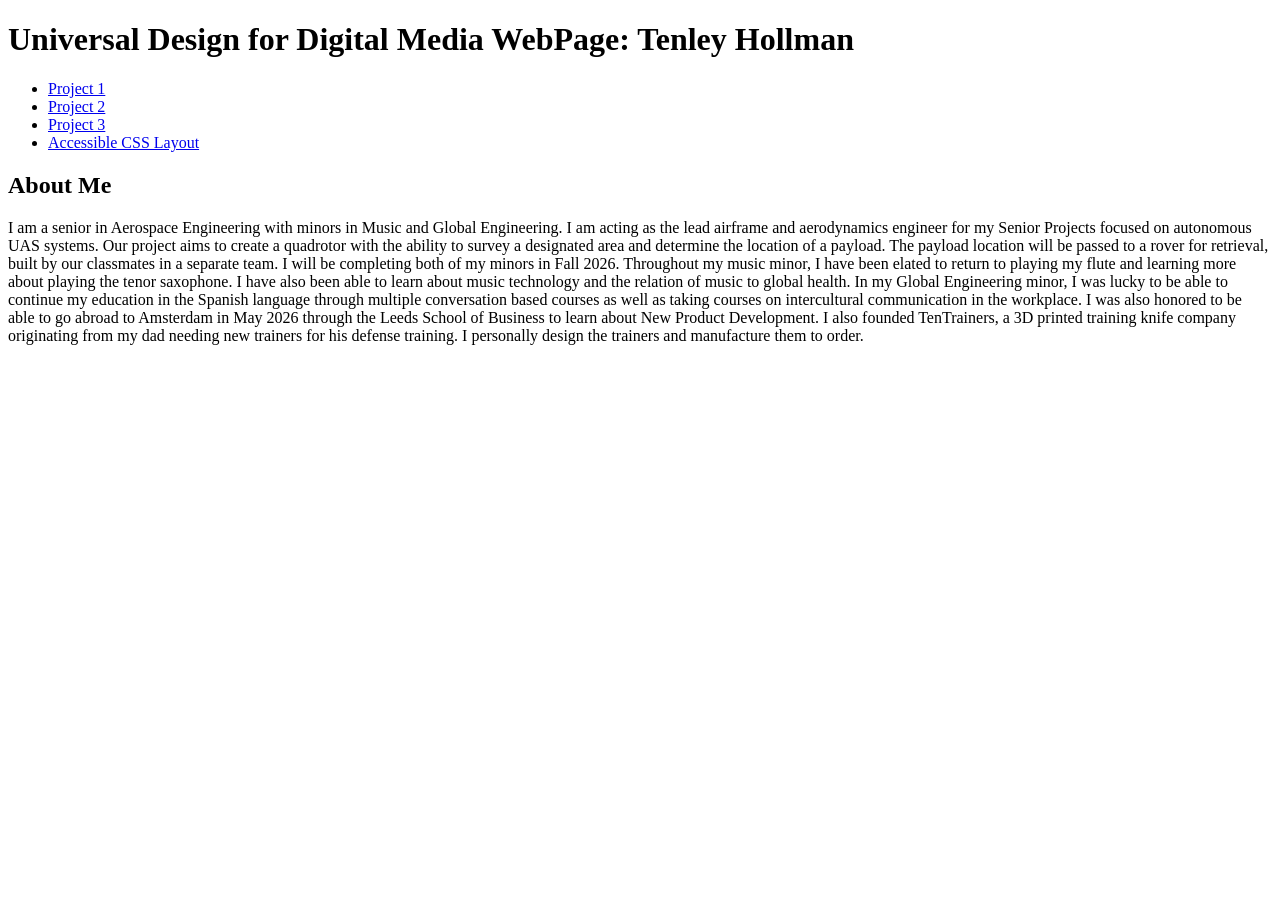
<file: index.html>
<!DOCTYPE html>
<html lang="en">
<head>
    <meta charset="UTF-8">
    <meta name="viewport" content="width=device-width, initial-scale=1.0">
    <title>Document</title>
</head>
<body>

    <h1> Universal Design for Digital Media WebPage: Tenley Hollman </h1>

    <nav> 
        <ul>
            <li><a href="project-1.html">Project 1</a></li>
            <li><a href="project-2.html">Project 2</a></li>
            <li><a href="project-3.html">Project 3</a></li>
            <li><a href="acc-css-layout.html">Accessible CSS Layout</a></li>
        </ul>
    </nav>

    <section>
        <h2> About Me </h2>
        <p> I am a senior in Aerospace Engineering with minors in Music and Global Engineering. I am acting as the lead airframe and aerodynamics engineer for my Senior Projects focused on autonomous UAS systems. Our project aims to create a quadrotor with the ability to survey a designated area and determine the location of a payload. The payload location will be passed to a rover for retrieval, built by our classmates in a separate team.

            I will be completing both of my minors in Fall 2026. Throughout my music minor, I have been elated to return to playing my flute and learning more about playing the tenor saxophone. I have also been able to learn about music technology and the relation of music to global health. In my Global Engineering minor, I was lucky to be able to continue my education in the Spanish language through multiple conversation based courses as well as taking courses on intercultural communication in the workplace. I was also honored to be able to go abroad to Amsterdam in May 2026 through the Leeds School of Business to learn about New Product Development.

            I also founded TenTrainers, a 3D printed training knife company originating from my dad needing new trainers for his defense training. I personally design the trainers and manufacture them to order. </p>
    </section>

    
</body>
</html>
</file>
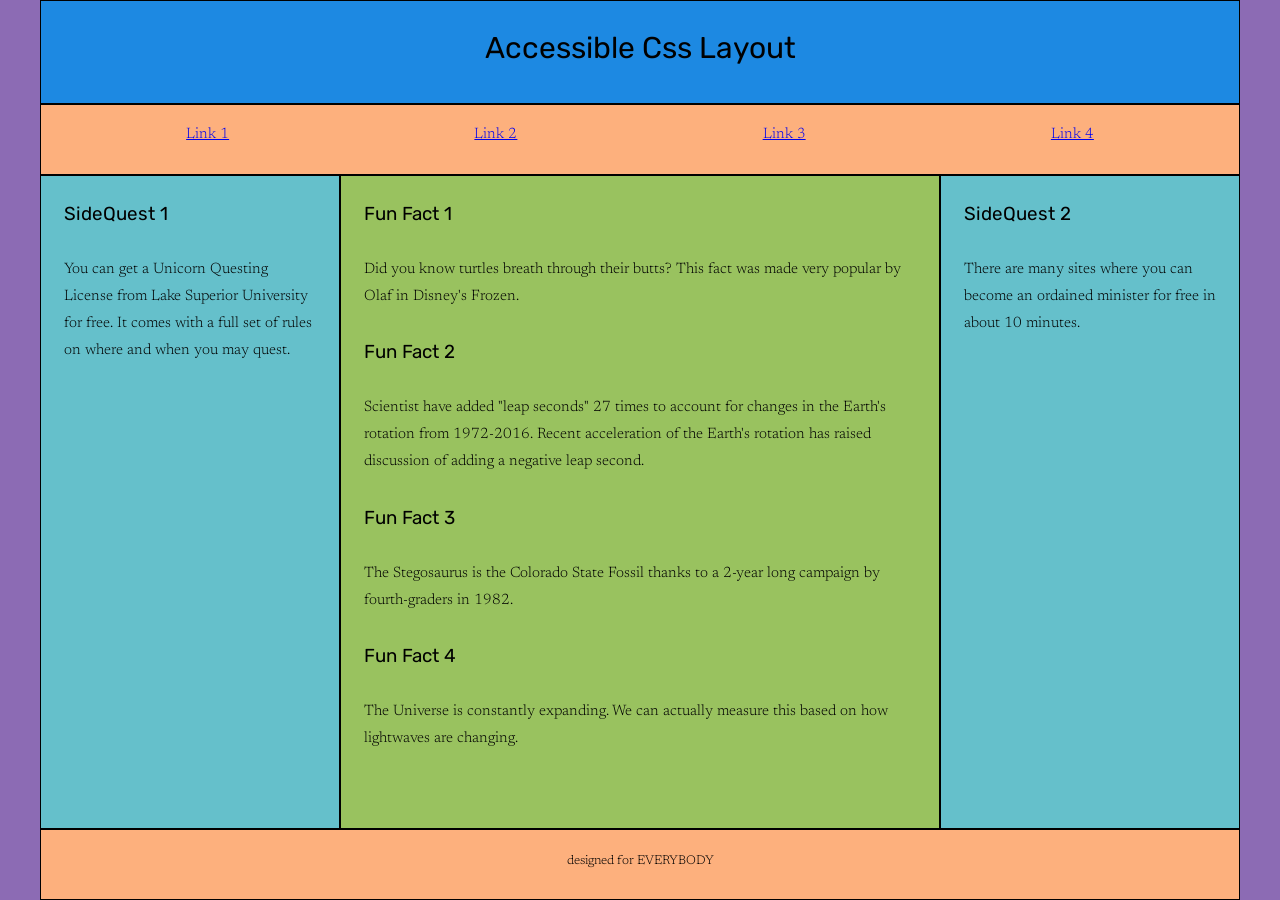
<file: acc-css-layout.html>
<!DOCTYPE html>

<html lang="en">
<head>
  <meta charset="UTF-8">
  <meta name="viewport" content="width=device-width, initial-scale=1.0">
  <meta http-equiv="X-UA-Compatible" content="ie=edge">
  <title>Accessible Grid</title>
  <link href="grid.css" rel="stylesheet">
</head>
<body>
<div class="container">
  <header>
    <h1>Accessible Css Layout</h1>
  </header>
  <nav>
    <ul>
      <li><a href="#">Link 1</a></li>
      <li><a href="#">Link 2</a></li>
      <li><a href="#">Link 3</a></li>
      <li><a href="#">Link 4</a></li>
    </ul>
  </nav>
  <main>
    <section>
      <h2>Fun Fact 1</h2>
      <p>Did you know turtles breath through their butts? This fact was made very popular by Olaf in Disney's Frozen.</p>
      <h2>Fun Fact 2</h2>
      <p>Scientist have added "leap seconds" 27 times to account for changes in the Earth's rotation from 1972-2016. Recent acceleration of the Earth's rotation has raised discussion of adding a negative leap second. </p>
      <h2>Fun Fact 3</h2>
      <p>The Stegosaurus is the Colorado State Fossil thanks to a 2-year long campaign by fourth-graders in 1982.</p>
      <h2>Fun Fact 4</h2>
      <p>The Universe is constantly expanding. We can actually measure this based on how lightwaves are changing.</p>
    </section>
  </main>
  <aside id="aside1">
    <h2>SideQuest 1</h2>
    <p>You can get a Unicorn Questing License from Lake Superior University for free. It comes with a full set of rules on where and when you may quest.</p>
  </aside>
  <aside id="aside2">
    <h2>SideQuest 2</h2>
    <p>There are many sites where you can become an ordained minister for free in about 10 minutes.</p>
  </aside>
  <footer>
    <small> designed for EVERYBODY</small>
  </footer>

</div> <!-- end container -->
</body>
</html>
</file>
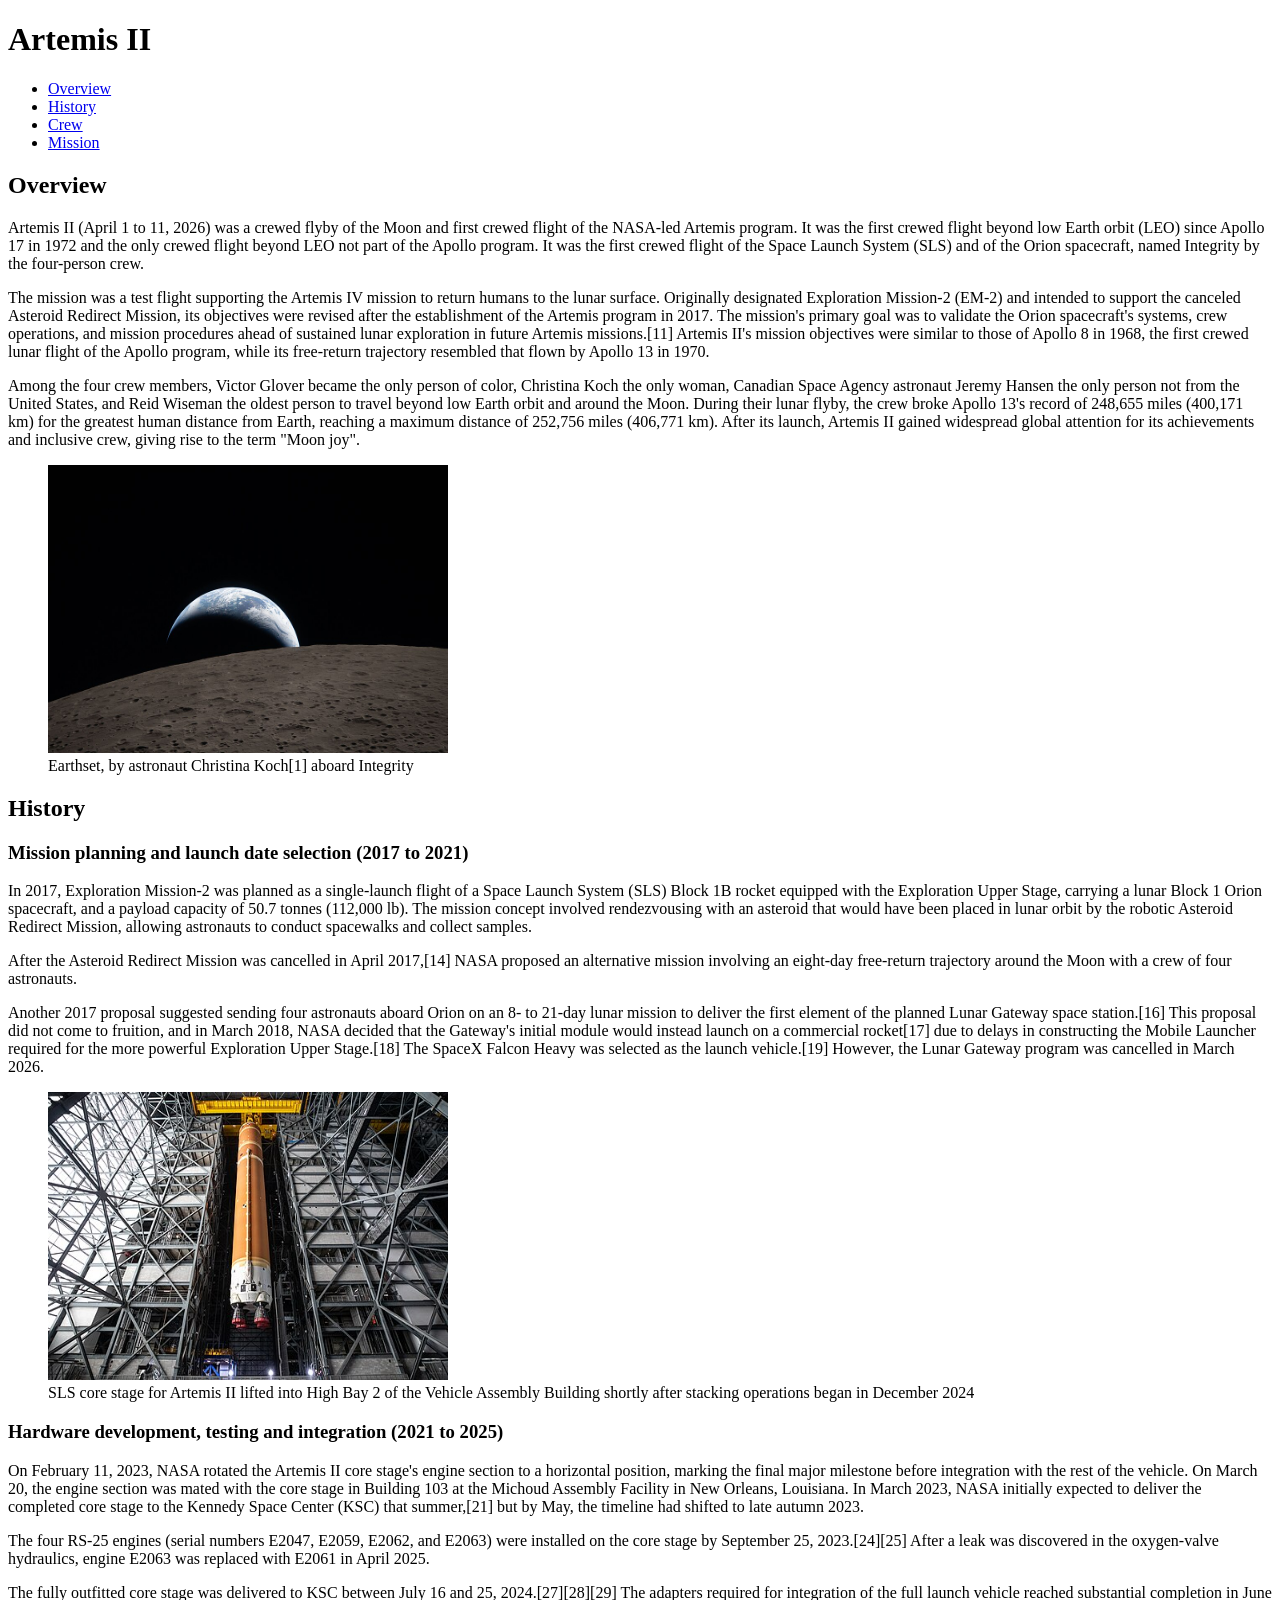
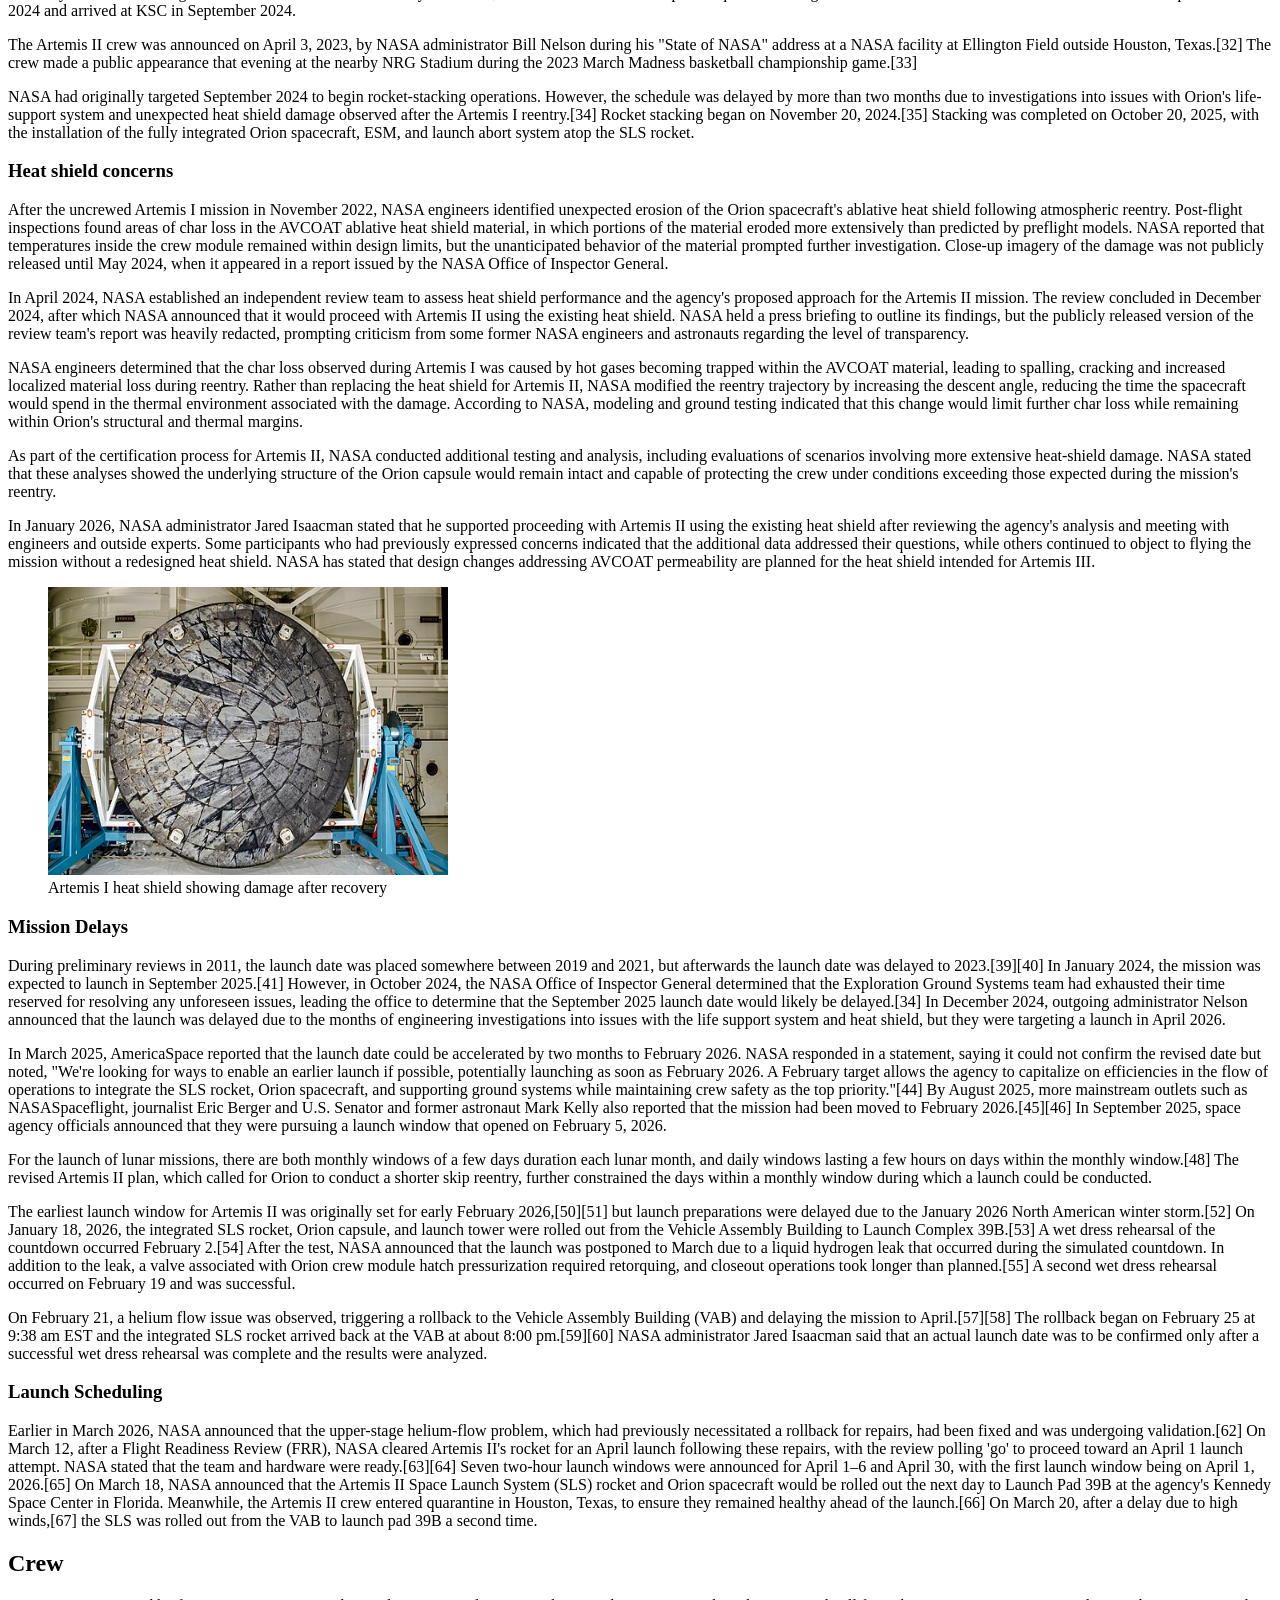
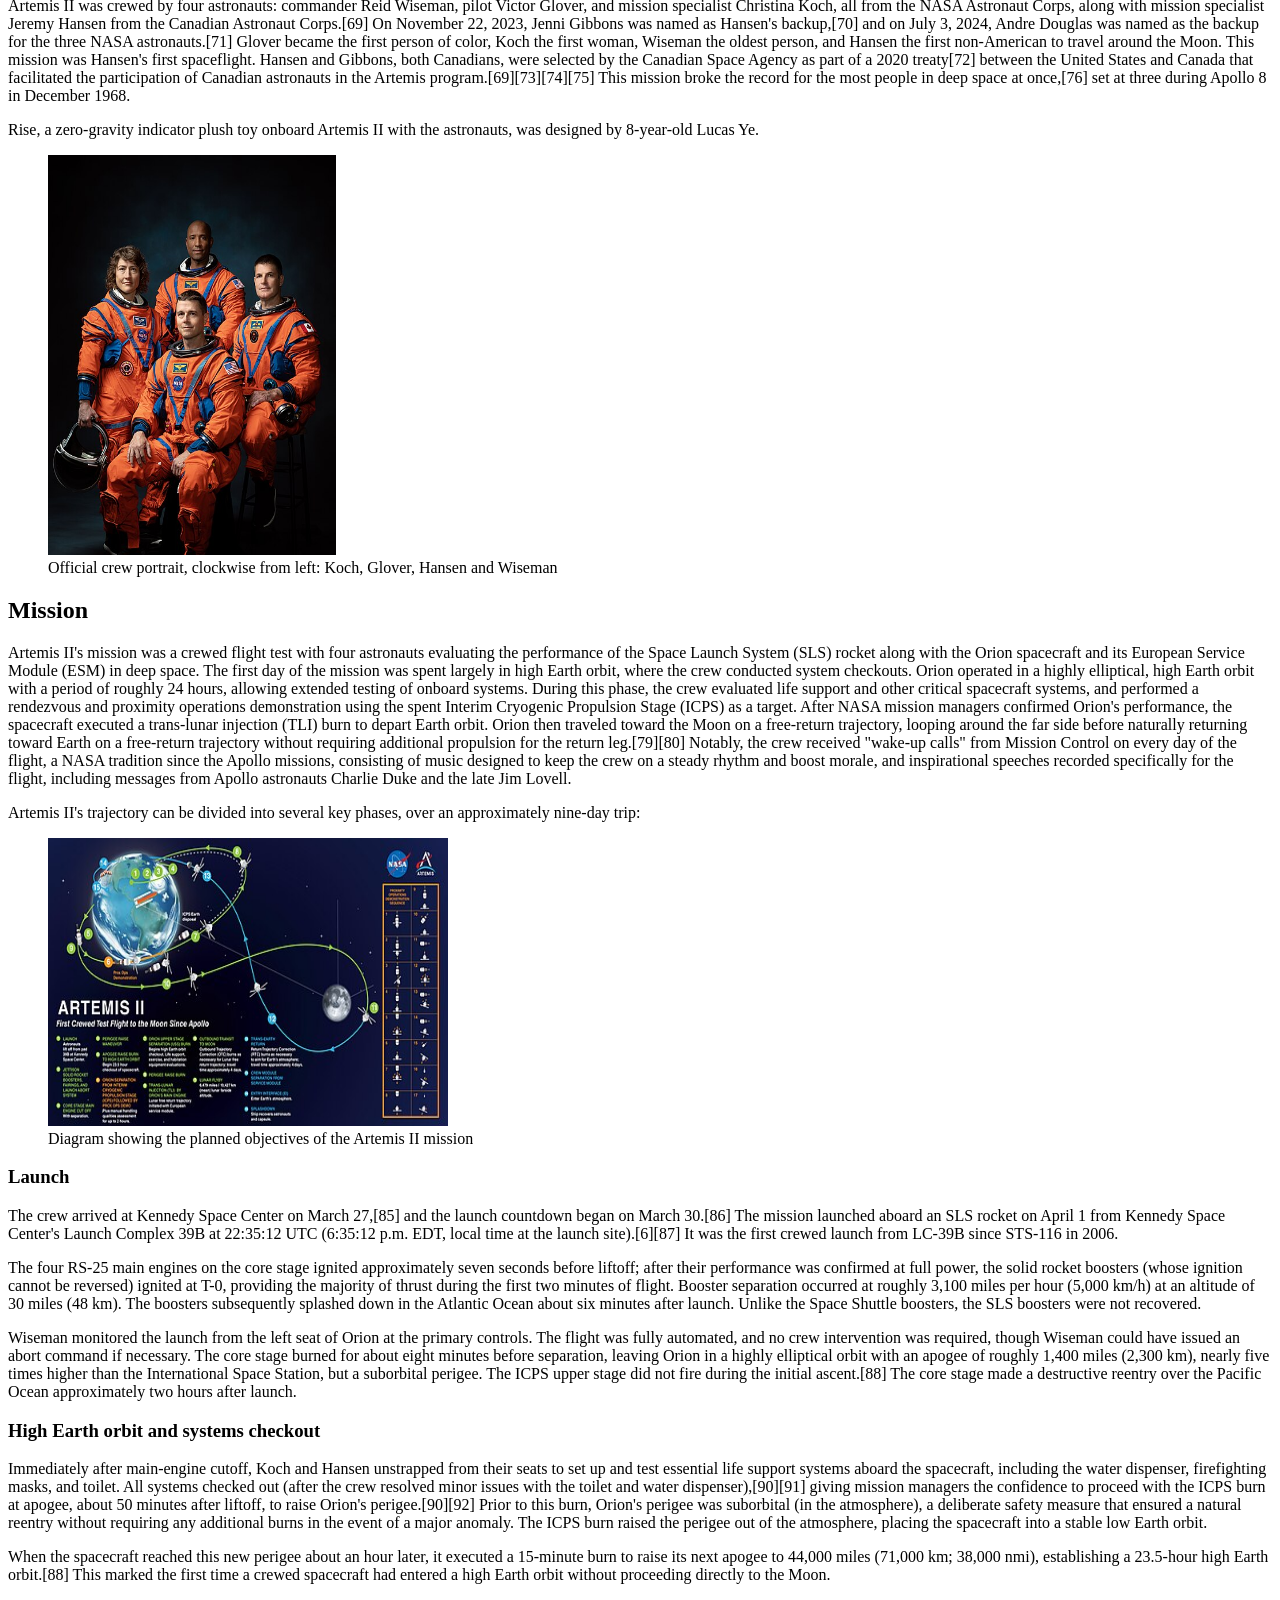
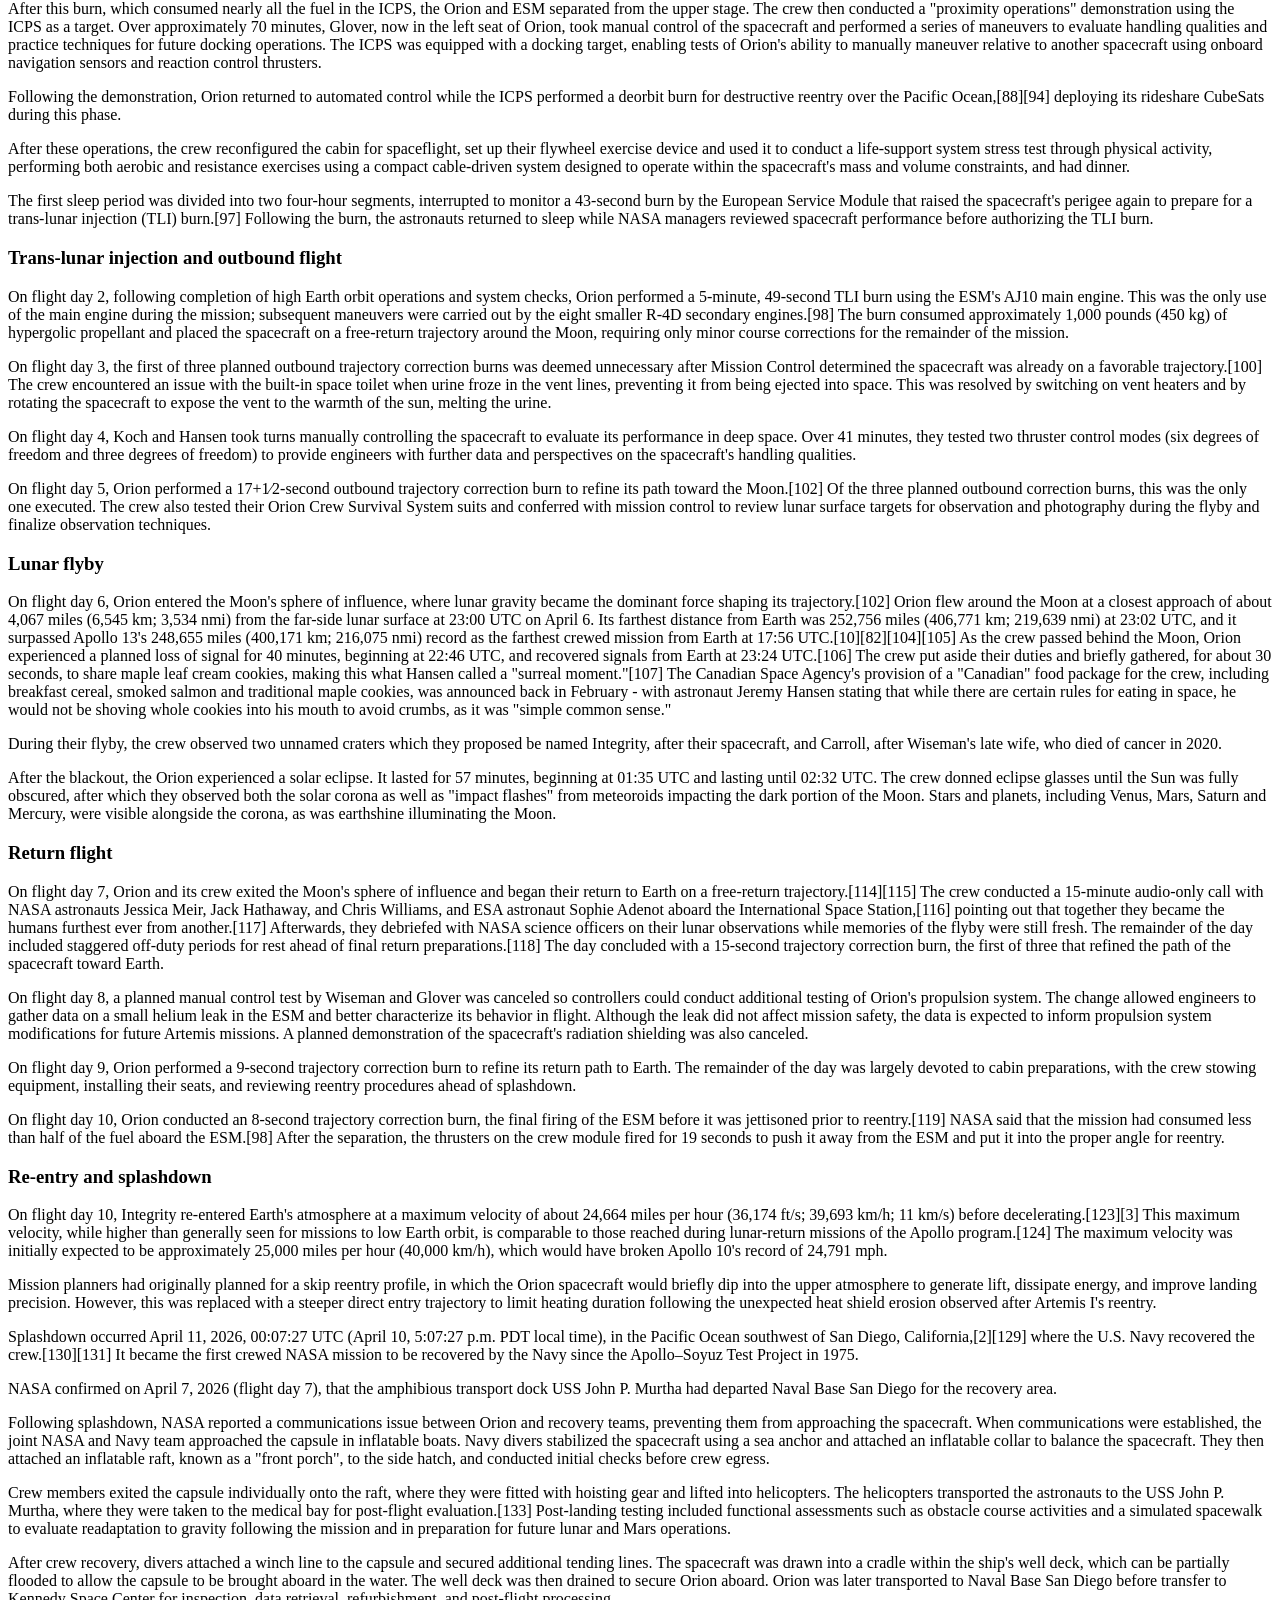
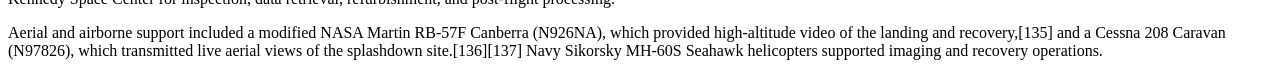
<file: project-1.html>
<!DOCTYPE html>
<html lang="en">
<head>
    <meta charset="UTF-8">
    <meta name="viewport" content="width=device-width, initial-scale=1.0">
    <link rel="stylesheet" href="style.css">
    <title>Project 1</title>
</head>
<body>
    <header>
        <h1> Artemis II </h1>
    </header>

    <nav>
        <h2 class="sr-only">main navigation </h2>
            <ul>
                <li><a href = "#Overview" >Overview</a></li>
                <li><a href = "#History" >History</a></li>
                <li><a href = "#Crew" >Crew</a></li>
                <li><a href = "#Mission" >Mission</a></li>
            </ul>

    </nav>

    <main>

        <section id="Overview" >
            <h2> Overview </h2>
            <p>
                Artemis II (April 1 to 11, 2026) was a crewed flyby of the Moon and first crewed flight of the NASA-led Artemis program. It was the first crewed flight beyond low Earth orbit (LEO) since Apollo 17 in 1972 and the only crewed flight beyond LEO not part of the Apollo program. It was the first crewed flight of the Space Launch System (SLS) and of the Orion spacecraft, named Integrity by the four-person crew.
            </p>

            <p>
                The mission was a test flight supporting the Artemis IV mission to return humans to the lunar surface. Originally designated Exploration Mission-2 (EM-2) and intended to support the canceled Asteroid Redirect Mission, its objectives were revised after the establishment of the Artemis program in 2017. The mission's primary goal was to validate the Orion spacecraft's systems, crew operations, and mission procedures ahead of sustained lunar exploration in future Artemis missions.[11] Artemis II's mission objectives were similar to those of Apollo 8 in 1968, the first crewed lunar flight of the Apollo program, while its free-return trajectory resembled that flown by Apollo 13 in 1970.
            </p>

            <p>
                Among the four crew members, Victor Glover became the only person of color, Christina Koch the only woman, Canadian Space Agency astronaut Jeremy Hansen the only person not from the United States, and Reid Wiseman the oldest person to travel beyond low Earth orbit and around the Moon. During their lunar flyby, the crew broke Apollo 13's record of 248,655 miles (400,171 km) for the greatest human distance from Earth, reaching a maximum distance of 252,756 miles (406,771 km). After its launch, Artemis II gained widespread global attention for its achievements and inclusive crew, giving rise to the term "Moon joy".
            </p>

            <figure>
                <img src="Images/Earthset.jpg" alt="Image of Earth from backside of moon" width="400px" height="288px">
                <figcaption>Earthset, by astronaut Christina Koch[1] aboard Integrity</figcaption>
            </figure>

        </section>

        <section id="History">
            <h2> History </h2>

            <h3> Mission planning and launch date selection (2017 to 2021)</h3>
                <p>
                    In 2017, Exploration Mission-2 was planned as a single-launch flight of a Space Launch System (SLS) Block 1B rocket equipped with the Exploration Upper Stage, carrying a lunar Block 1 Orion spacecraft, and a payload capacity of 50.7 tonnes (112,000 lb). The mission concept involved rendezvousing with an asteroid that would have been placed in lunar orbit by the robotic Asteroid Redirect Mission, allowing astronauts to conduct spacewalks and collect samples.
                </p>

                <p>
                    After the Asteroid Redirect Mission was cancelled in April 2017,[14] NASA proposed an alternative mission involving an eight‑day free-return trajectory around the Moon with a crew of four astronauts.
                </p>

                <p>
                    Another 2017 proposal suggested sending four astronauts aboard Orion on an 8‑ to 21‑day lunar mission to deliver the first element of the planned Lunar Gateway space station.[16] This proposal did not come to fruition, and in March 2018, NASA decided that the Gateway's initial module would instead launch on a commercial rocket[17] due to delays in constructing the Mobile Launcher required for the more powerful Exploration Upper Stage.[18] The SpaceX Falcon Heavy was selected as the launch vehicle.[19] However, the Lunar Gateway program was cancelled in March 2026.
                </p>
                <figure>
                    <img src="Images/SLS-Core.jpg" alt="SLS core stage for Artemis II lifted into High Bay 2 of the Vehicle Assembly Building" width="400px" height="288px">
                    <figcaption>SLS core stage for Artemis II lifted into High Bay 2 of the Vehicle Assembly Building shortly after stacking operations began in December 2024</figcaption>
                </figure>
            
            <h3> Hardware development, testing and integration (2021 to 2025)</h3>
                <p>
                    On February 11, 2023, NASA rotated the Artemis II core stage's engine section to a horizontal position, marking the final major milestone before integration with the rest of the vehicle. On March 20, the engine section was mated with the core stage in Building 103 at the Michoud Assembly Facility in New Orleans, Louisiana. In March 2023, NASA initially expected to deliver the completed core stage to the Kennedy Space Center (KSC) that summer,[21] but by May, the timeline had shifted to late autumn 2023.
                </p>

                <p>
                    The four RS-25 engines (serial numbers E2047, E2059, E2062, and E2063) were installed on the core stage by September 25, 2023.[24][25] After a leak was discovered in the oxygen‑valve hydraulics, engine E2063 was replaced with E2061 in April 2025.
                </p>

                <p>
                    The fully outfitted core stage was delivered to KSC between July 16 and 25, 2024.[27][28][29] The adapters required for integration of the full launch vehicle reached substantial completion in June 2024 and arrived at KSC in September 2024.
                </p>

                <p>
                    The Artemis II crew was announced on April 3, 2023, by NASA administrator Bill Nelson during his "State of NASA" address at a NASA facility at Ellington Field outside Houston, Texas.[32] The crew made a public appearance that evening at the nearby NRG Stadium during the 2023 March Madness basketball championship game.[33]
                </p>

                <p>
                    NASA had originally targeted September 2024 to begin rocket-stacking operations. However, the schedule was delayed by more than two months due to investigations into issues with Orion's life-support system and unexpected heat shield damage observed after the Artemis I reentry.[34] Rocket stacking began on November 20, 2024.[35] Stacking was completed on October 20, 2025, with the installation of the fully integrated Orion spacecraft, ESM, and launch abort system atop the SLS rocket.
                </p>

            <h3> Heat shield concerns </h3>
                <p>
                    After the uncrewed Artemis I mission in November 2022, NASA engineers identified unexpected erosion of the Orion spacecraft's ablative heat shield following atmospheric reentry. Post-flight inspections found areas of char loss in the AVCOAT ablative heat shield material, in which portions of the material eroded more extensively than predicted by preflight models. NASA reported that temperatures inside the crew module remained within design limits, but the unanticipated behavior of the material prompted further investigation. Close-up imagery of the damage was not publicly released until May 2024, when it appeared in a report issued by the NASA Office of Inspector General.
                </p>

                <p>
                    In April 2024, NASA established an independent review team to assess heat shield performance and the agency's proposed approach for the Artemis II mission. The review concluded in December 2024, after which NASA announced that it would proceed with Artemis II using the existing heat shield. NASA held a press briefing to outline its findings, but the publicly released version of the review team's report was heavily redacted, prompting criticism from some former NASA engineers and astronauts regarding the level of transparency.
                </p>

                <p>
                    NASA engineers determined that the char loss observed during Artemis I was caused by hot gases becoming trapped within the AVCOAT material, leading to spalling, cracking and increased localized material loss during reentry. Rather than replacing the heat shield for Artemis II, NASA modified the reentry trajectory by increasing the descent angle, reducing the time the spacecraft would spend in the thermal environment associated with the damage. According to NASA, modeling and ground testing indicated that this change would limit further char loss while remaining within Orion's structural and thermal margins.
                </p>

                <p>
                    As part of the certification process for Artemis II, NASA conducted additional testing and analysis, including evaluations of scenarios involving more extensive heat-shield damage. NASA stated that these analyses showed the underlying structure of the Orion capsule would remain intact and capable of protecting the crew under conditions exceeding those expected during the mission's reentry.
                </p>

                <p>
                    In January 2026, NASA administrator Jared Isaacman stated that he supported proceeding with Artemis II using the existing heat shield after reviewing the agency's analysis and meeting with engineers and outside experts. Some participants who had previously expressed concerns indicated that the additional data addressed their questions, while others continued to object to flying the mission without a redesigned heat shield. NASA has stated that design changes addressing AVCOAT permeability are planned for the heat shield intended for Artemis III.
                </p>

                <figure>
                    <img src="Images/Heat-Shield.jpg" alt="Artemis I heat shield showing damage after recovery" width="400px" height="288px">
                    <figcaption>Artemis I heat shield showing damage after recovery</figcaption>
                </figure>

            <h3> Mission Delays </h3>
                <p>
                    During preliminary reviews in 2011, the launch date was placed somewhere between 2019 and 2021, but afterwards the launch date was delayed to 2023.[39][40] In January 2024, the mission was expected to launch in September 2025.[41] However, in October 2024, the NASA Office of Inspector General determined that the Exploration Ground Systems team had exhausted their time reserved for resolving any unforeseen issues, leading the office to determine that the September 2025 launch date would likely be delayed.[34] In December 2024, outgoing administrator Nelson announced that the launch was delayed due to the months of engineering investigations into issues with the life support system and heat shield, but they were targeting a launch in April 2026.
                </p>

                <p>
                    In March 2025, AmericaSpace reported that the launch date could be accelerated by two months to February 2026. NASA responded in a statement, saying it could not confirm the revised date but noted, "We're looking for ways to enable an earlier launch if possible, potentially launching as soon as February 2026. A February target allows the agency to capitalize on efficiencies in the flow of operations to integrate the SLS rocket, Orion spacecraft, and supporting ground systems while maintaining crew safety as the top priority."[44] By August 2025, more mainstream outlets such as NASASpaceflight, journalist Eric Berger and U.S. Senator and former astronaut Mark Kelly also reported that the mission had been moved to February 2026.[45][46] In September 2025, space agency officials announced that they were pursuing a launch window that opened on February 5, 2026.
                </p>

                <p>
                    For the launch of lunar missions, there are both monthly windows of a few days duration each lunar month, and daily windows lasting a few hours on days within the monthly window.[48] The revised Artemis II plan, which called for Orion to conduct a shorter skip reentry, further constrained the days within a monthly window during which a launch could be conducted.
                </p>

                <p>
                    The earliest launch window for Artemis II was originally set for early February 2026,[50][51] but launch preparations were delayed due to the January 2026 North American winter storm.[52] On January 18, 2026, the integrated SLS rocket, Orion capsule, and launch tower were rolled out from the Vehicle Assembly Building to Launch Complex 39B.[53] A wet dress rehearsal of the countdown occurred February 2.[54] After the test, NASA announced that the launch was postponed to March due to a liquid hydrogen leak that occurred during the simulated countdown. In addition to the leak, a valve associated with Orion crew module hatch pressurization required retorquing, and closeout operations took longer than planned.[55] A second wet dress rehearsal occurred on February 19 and was successful.
                </p>

                <p>
                    On February 21, a helium flow issue was observed, triggering a rollback to the Vehicle Assembly Building (VAB) and delaying the mission to April.[57][58] The rollback began on February 25 at 9:38 am EST and the integrated SLS rocket arrived back at the VAB at about 8:00 pm.[59][60] NASA administrator Jared Isaacman said that an actual launch date was to be confirmed only after a successful wet dress rehearsal was complete and the results were analyzed.
                </p>

            <h3> Launch Scheduling </h3>
                <p>
                    Earlier in March 2026, NASA announced that the upper-stage helium-flow problem, which had previously necessitated a rollback for repairs, had been fixed and was undergoing validation.[62] On March 12, after a Flight Readiness Review (FRR), NASA cleared Artemis II's rocket for an April launch following these repairs, with the review polling 'go' to proceed toward an April 1 launch attempt. NASA stated that the team and hardware were ready.[63][64] Seven two-hour launch windows were announced for April 1–6 and April 30, with the first launch window being on April 1, 2026.[65] On March 18, NASA announced that the Artemis II Space Launch System (SLS) rocket and Orion spacecraft would be rolled out the next day to Launch Pad 39B at the agency's Kennedy Space Center in Florida. Meanwhile, the Artemis II crew entered quarantine in Houston, Texas, to ensure they remained healthy ahead of the launch.[66] On March 20, after a delay due to high winds,[67] the SLS was rolled out from the VAB to launch pad 39B a second time.
                </p>
        </section>

        <section id="Crew">
            <h2> Crew </h2>
                <p>
                    Artemis II was crewed by four astronauts: commander Reid Wiseman, pilot Victor Glover, and mission specialist Christina Koch, all from the NASA Astronaut Corps, along with mission specialist Jeremy Hansen from the Canadian Astronaut Corps.[69] On November 22, 2023, Jenni Gibbons was named as Hansen's backup,[70] and on July 3, 2024, Andre Douglas was named as the backup for the three NASA astronauts.[71] Glover became the first person of color, Koch the first woman, Wiseman the oldest person, and Hansen the first non-American to travel around the Moon. This mission was Hansen's first spaceflight. Hansen and Gibbons, both Canadians, were selected by the Canadian Space Agency as part of a 2020 treaty[72] between the United States and Canada that facilitated the participation of Canadian astronauts in the Artemis program.[69][73][74][75] This mission broke the record for the most people in deep space at once,[76] set at three during Apollo 8 in December 1968.
                </p>

                <p>
                    Rise, a zero-gravity indicator plush toy onboard Artemis II with the astronauts, was designed by 8-year-old Lucas Ye.
                </p>

                <figure>
                    <img src="Images/Crew.jpg" alt="Official crew portrait, clockwise from left: Koch, Glover, Hansen and Wiseman" width="288px" height="400px">
                    <figcaption>Official crew portrait, clockwise from left: Koch, Glover, Hansen and Wiseman</figcaption>
                </figure>
        </section>

        <section id="Mission">
            <h2>Mission</h2>
                <p>
                    Artemis II's mission was a crewed flight test with four astronauts evaluating the performance of the Space Launch System (SLS) rocket along with the Orion spacecraft and its European Service Module (ESM) in deep space. The first day of the mission was spent largely in high Earth orbit, where the crew conducted system checkouts. Orion operated in a highly elliptical, high Earth orbit with a period of roughly 24 hours, allowing extended testing of onboard systems. During this phase, the crew evaluated life support and other critical spacecraft systems, and performed a rendezvous and proximity operations demonstration using the spent Interim Cryogenic Propulsion Stage (ICPS) as a target. After NASA mission managers confirmed Orion's performance, the spacecraft executed a trans-lunar injection (TLI) burn to depart Earth orbit. Orion then traveled toward the Moon on a free-return trajectory, looping around the far side before naturally returning toward Earth on a free-return trajectory without requiring additional propulsion for the return leg.[79][80] Notably, the crew received "wake-up calls" from Mission Control on every day of the flight, a NASA tradition since the Apollo missions, consisting of music designed to keep the crew on a steady rhythm and boost morale, and inspirational speeches recorded specifically for the flight, including messages from Apollo astronauts Charlie Duke and the late Jim Lovell.
                </p>

                <p>
                    Artemis II's trajectory can be divided into several key phases, over an approximately nine-day trip:
                </p>

                <figure>
                    <img src="Images/Mission.jpg" alt="Diagram showing the planned objectives of the Artemis II mission" width="400px" height="288px">
                    <figcaption>Diagram showing the planned objectives of the Artemis II mission</figcaption>
                </figure>

            <h3>Launch</h3>
                <p>
                    The crew arrived at Kennedy Space Center on March 27,[85] and the launch countdown began on March 30.[86] The mission launched aboard an SLS rocket on April 1 from Kennedy Space Center's Launch Complex 39B at 22:35:12 UTC (6:35:12 p.m. EDT, local time at the launch site).[6][87] It was the first crewed launch from LC-39B since STS-116 in 2006.
                </p>

                <p>
                    The four RS-25 main engines on the core stage ignited approximately seven seconds before liftoff; after their performance was confirmed at full power, the solid rocket boosters (whose ignition cannot be reversed) ignited at T-0, providing the majority of thrust during the first two minutes of flight. Booster separation occurred at roughly 3,100 miles per hour (5,000 km/h) at an altitude of 30 miles (48 km). The boosters subsequently splashed down in the Atlantic Ocean about six minutes after launch. Unlike the Space Shuttle boosters, the SLS boosters were not recovered.
                </p>

                <p>
                    Wiseman monitored the launch from the left seat of Orion at the primary controls. The flight was fully automated, and no crew intervention was required, though Wiseman could have issued an abort command if necessary. The core stage burned for about eight minutes before separation, leaving Orion in a highly elliptical orbit with an apogee of roughly 1,400 miles (2,300 km), nearly five times higher than the International Space Station, but a suborbital perigee. The ICPS upper stage did not fire during the initial ascent.[88] The core stage made a destructive reentry over the Pacific Ocean approximately two hours after launch.
                </p>
            <h3> High Earth orbit and systems checkout </h3>
                <p>
                    Immediately after main-engine cutoff, Koch and Hansen unstrapped from their seats to set up and test essential life support systems aboard the spacecraft, including the water dispenser, firefighting masks, and toilet. All systems checked out (after the crew resolved minor issues with the toilet and water dispenser),[90][91] giving mission managers the confidence to proceed with the ICPS burn at apogee, about 50 minutes after liftoff, to raise Orion's perigee.[90][92] Prior to this burn, Orion's perigee was suborbital (in the atmosphere), a deliberate safety measure that ensured a natural reentry without requiring any additional burns in the event of a major anomaly. The ICPS burn raised the perigee out of the atmosphere, placing the spacecraft into a stable low Earth orbit.
                </p>

                <p>
                    When the spacecraft reached this new perigee about an hour later, it executed a 15-minute burn to raise its next apogee to 44,000 miles (71,000 km; 38,000 nmi), establishing a 23.5-hour high Earth orbit.[88] This marked the first time a crewed spacecraft had entered a high Earth orbit without proceeding directly to the Moon.
                </p>

                <p>
                    After this burn, which consumed nearly all the fuel in the ICPS, the Orion and ESM separated from the upper stage. The crew then conducted a "proximity operations" demonstration using the ICPS as a target. Over approximately 70 minutes, Glover, now in the left seat of Orion, took manual control of the spacecraft and performed a series of maneuvers to evaluate handling qualities and practice techniques for future docking operations. The ICPS was equipped with a docking target, enabling tests of Orion's ability to manually maneuver relative to another spacecraft using onboard navigation sensors and reaction control thrusters.
                </p>

                <p>
                    Following the demonstration, Orion returned to automated control while the ICPS performed a deorbit burn for destructive reentry over the Pacific Ocean,[88][94] deploying its rideshare CubeSats during this phase.
                </p>

                <p>
                    After these operations, the crew reconfigured the cabin for spaceflight, set up their flywheel exercise device and used it to conduct a life-support system stress test through physical activity, performing both aerobic and resistance exercises using a compact cable-driven system designed to operate within the spacecraft's mass and volume constraints, and had dinner.
                </p>

                <p>
                    The first sleep period was divided into two four-hour segments, interrupted to monitor a 43-second burn by the European Service Module that raised the spacecraft's perigee again to prepare for a trans-lunar injection (TLI) burn.[97] Following the burn, the astronauts returned to sleep while NASA managers reviewed spacecraft performance before authorizing the TLI burn.
                </p>
            <h3>Trans-lunar injection and outbound flight</h3>
                <p>
                    On flight day 2, following completion of high Earth orbit operations and system checks, Orion performed a 5-minute, 49-second TLI burn using the ESM's AJ10 main engine. This was the only use of the main engine during the mission; subsequent maneuvers were carried out by the eight smaller R-4D secondary engines.[98] The burn consumed approximately 1,000 pounds (450 kg) of hypergolic propellant and placed the spacecraft on a free-return trajectory around the Moon, requiring only minor course corrections for the remainder of the mission.
                </p>

                <p>
                    On flight day 3, the first of three planned outbound trajectory correction burns was deemed unnecessary after Mission Control determined the spacecraft was already on a favorable trajectory.[100] The crew encountered an issue with the built-in space toilet when urine froze in the vent lines, preventing it from being ejected into space. This was resolved by switching on vent heaters and by rotating the spacecraft to expose the vent to the warmth of the sun, melting the urine.
                </p>

                <p>
                    On flight day 4, Koch and Hansen took turns manually controlling the spacecraft to evaluate its performance in deep space. Over 41 minutes, they tested two thruster control modes (six degrees of freedom and three degrees of freedom) to provide engineers with further data and perspectives on the spacecraft's handling qualities.
                </p>

                <p>
                    On flight day 5, Orion performed a 17+1⁄2-second outbound trajectory correction burn to refine its path toward the Moon.[102] Of the three planned outbound correction burns, this was the only one executed. The crew also tested their Orion Crew Survival System suits and conferred with mission control to review lunar surface targets for observation and photography during the flyby and finalize observation techniques.
                </p>
            <h3>Lunar flyby</h3>
                <p>
                    On flight day 6, Orion entered the Moon's sphere of influence, where lunar gravity became the dominant force shaping its trajectory.[102] Orion flew around the Moon at a closest approach of about 4,067 miles (6,545 km; 3,534 nmi) from the far-side lunar surface at 23:00 UTC on April 6. Its farthest distance from Earth was 252,756 miles (406,771 km; 219,639 nmi) at 23:02 UTC, and it surpassed Apollo 13's 248,655 miles (400,171 km; 216,075 nmi) record as the farthest crewed mission from Earth at 17:56 UTC.[10][82][104][105] As the crew passed behind the Moon, Orion experienced a planned loss of signal for 40 minutes, beginning at 22:46 UTC, and recovered signals from Earth at 23:24 UTC.[106] The crew put aside their duties and briefly gathered, for about 30 seconds, to share maple leaf cream cookies, making this what Hansen called a "surreal moment."[107] The Canadian Space Agency's provision of a "Canadian" food package for the crew, including breakfast cereal, smoked salmon and traditional maple cookies, was announced back in February - with astronaut Jeremy Hansen stating that while there are certain rules for eating in space, he would not be shoving whole cookies into his mouth to avoid crumbs, as it was "simple common sense."
                </p>

                <p>
                    During their flyby, the crew observed two unnamed craters which they proposed be named Integrity, after their spacecraft, and Carroll, after Wiseman's late wife, who died of cancer in 2020.
                </p>

                <p>
                    After the blackout, the Orion experienced a solar eclipse. It lasted for 57 minutes, beginning at 01:35 UTC and lasting until 02:32 UTC. The crew donned eclipse glasses until the Sun was fully obscured, after which they observed both the solar corona as well as "impact flashes" from meteoroids impacting the dark portion of the Moon. Stars and planets, including Venus, Mars, Saturn and Mercury, were visible alongside the corona, as was earthshine illuminating the Moon.
                </p>
            <h3>Return flight</h3>
                <p> 
                    On flight day 7, Orion and its crew exited the Moon's sphere of influence and began their return to Earth on a free-return trajectory.[114][115] The crew conducted a 15-minute audio-only call with NASA astronauts Jessica Meir, Jack Hathaway, and Chris Williams, and ESA astronaut Sophie Adenot aboard the International Space Station,[116] pointing out that together they became the humans furthest ever from another.[117] Afterwards, they debriefed with NASA science officers on their lunar observations while memories of the flyby were still fresh. The remainder of the day included staggered off-duty periods for rest ahead of final return preparations.[118] The day concluded with a 15-second trajectory correction burn, the first of three that refined the path of the spacecraft toward Earth.
                </p>

                <p>
                    On flight day 8, a planned manual control test by Wiseman and Glover was canceled so controllers could conduct additional testing of Orion's propulsion system. The change allowed engineers to gather data on a small helium leak in the ESM and better characterize its behavior in flight. Although the leak did not affect mission safety, the data is expected to inform propulsion system modifications for future Artemis missions. A planned demonstration of the spacecraft's radiation shielding was also canceled.
                </p>

                <p>
                    On flight day 9, Orion performed a 9-second trajectory correction burn to refine its return path to Earth. The remainder of the day was largely devoted to cabin preparations, with the crew stowing equipment, installing their seats, and reviewing reentry procedures ahead of splashdown.
                </p>

                <p>
                    On flight day 10, Orion conducted an 8-second trajectory correction burn, the final firing of the ESM before it was jettisoned prior to reentry.[119] NASA said that the mission had consumed less than half of the fuel aboard the ESM.[98] After the separation, the thrusters on the crew module fired for 19 seconds to push it away from the ESM and put it into the proper angle for reentry.
                </p>
            <h3>Re-entry and splashdown</h3>
                <p>
                    On flight day 10, Integrity re-entered Earth's atmosphere at a maximum velocity of about 24,664 miles per hour (36,174 ft/s; 39,693 km/h; 11 km/s) before decelerating.[123][3] This maximum velocity, while higher than generally seen for missions to low Earth orbit, is comparable to those reached during lunar-return missions of the Apollo program.[124] The maximum velocity was initially expected to be approximately 25,000 miles per hour (40,000 km/h), which would have broken Apollo 10's record of 24,791 mph.
                </p>

                <p>
                    Mission planners had originally planned for a skip reentry profile, in which the Orion spacecraft would briefly dip into the upper atmosphere to generate lift, dissipate energy, and improve landing precision. However, this was replaced with a steeper direct entry trajectory to limit heating duration following the unexpected heat shield erosion observed after Artemis I's reentry.
                </p>

                <p>
                    Splashdown occurred April 11, 2026, 00:07:27 UTC (April 10, 5:07:27 p.m. PDT local time), in the Pacific Ocean southwest of San Diego, California,[2][129] where the U.S. Navy recovered the crew.[130][131] It became the first crewed NASA mission to be recovered by the Navy since the Apollo–Soyuz Test Project in 1975.
                </p>

                <p>
                    NASA confirmed on April 7, 2026 (flight day 7), that the amphibious transport dock USS John P. Murtha had departed Naval Base San Diego for the recovery area.
                </p>

                <p>
                    Following splashdown, NASA reported a communications issue between Orion and recovery teams, preventing them from approaching the spacecraft. When communications were established, the joint NASA and Navy team approached the capsule in inflatable boats. Navy divers stabilized the spacecraft using a sea anchor and attached an inflatable collar to balance the spacecraft. They then attached an inflatable raft, known as a "front porch", to the side hatch, and conducted initial checks before crew egress.
                </p>

                <p>
                    Crew members exited the capsule individually onto the raft, where they were fitted with hoisting gear and lifted into helicopters. The helicopters transported the astronauts to the USS John P. Murtha, where they were taken to the medical bay for post-flight evaluation.[133] Post-landing testing included functional assessments such as obstacle course activities and a simulated spacewalk to evaluate readaptation to gravity following the mission and in preparation for future lunar and Mars operations.
                </p>

                <p>
                    After crew recovery, divers attached a winch line to the capsule and secured additional tending lines. The spacecraft was drawn into a cradle within the ship's well deck, which can be partially flooded to allow the capsule to be brought aboard in the water. The well deck was then drained to secure Orion aboard. Orion was later transported to Naval Base San Diego before transfer to Kennedy Space Center for inspection, data retrieval, refurbishment, and post-flight processing.
                </p>

                <p>
                    Aerial and airborne support included a modified NASA Martin RB-57F Canberra (N926NA), which provided high-altitude video of the landing and recovery,[135] and a Cessna 208 Caravan (N97826), which transmitted live aerial views of the splashdown site.[136][137] Navy Sikorsky MH-60S Seahawk helicopters supported imaging and recovery operations.
                </p>
        </section>
    </main>


</body>
</file>
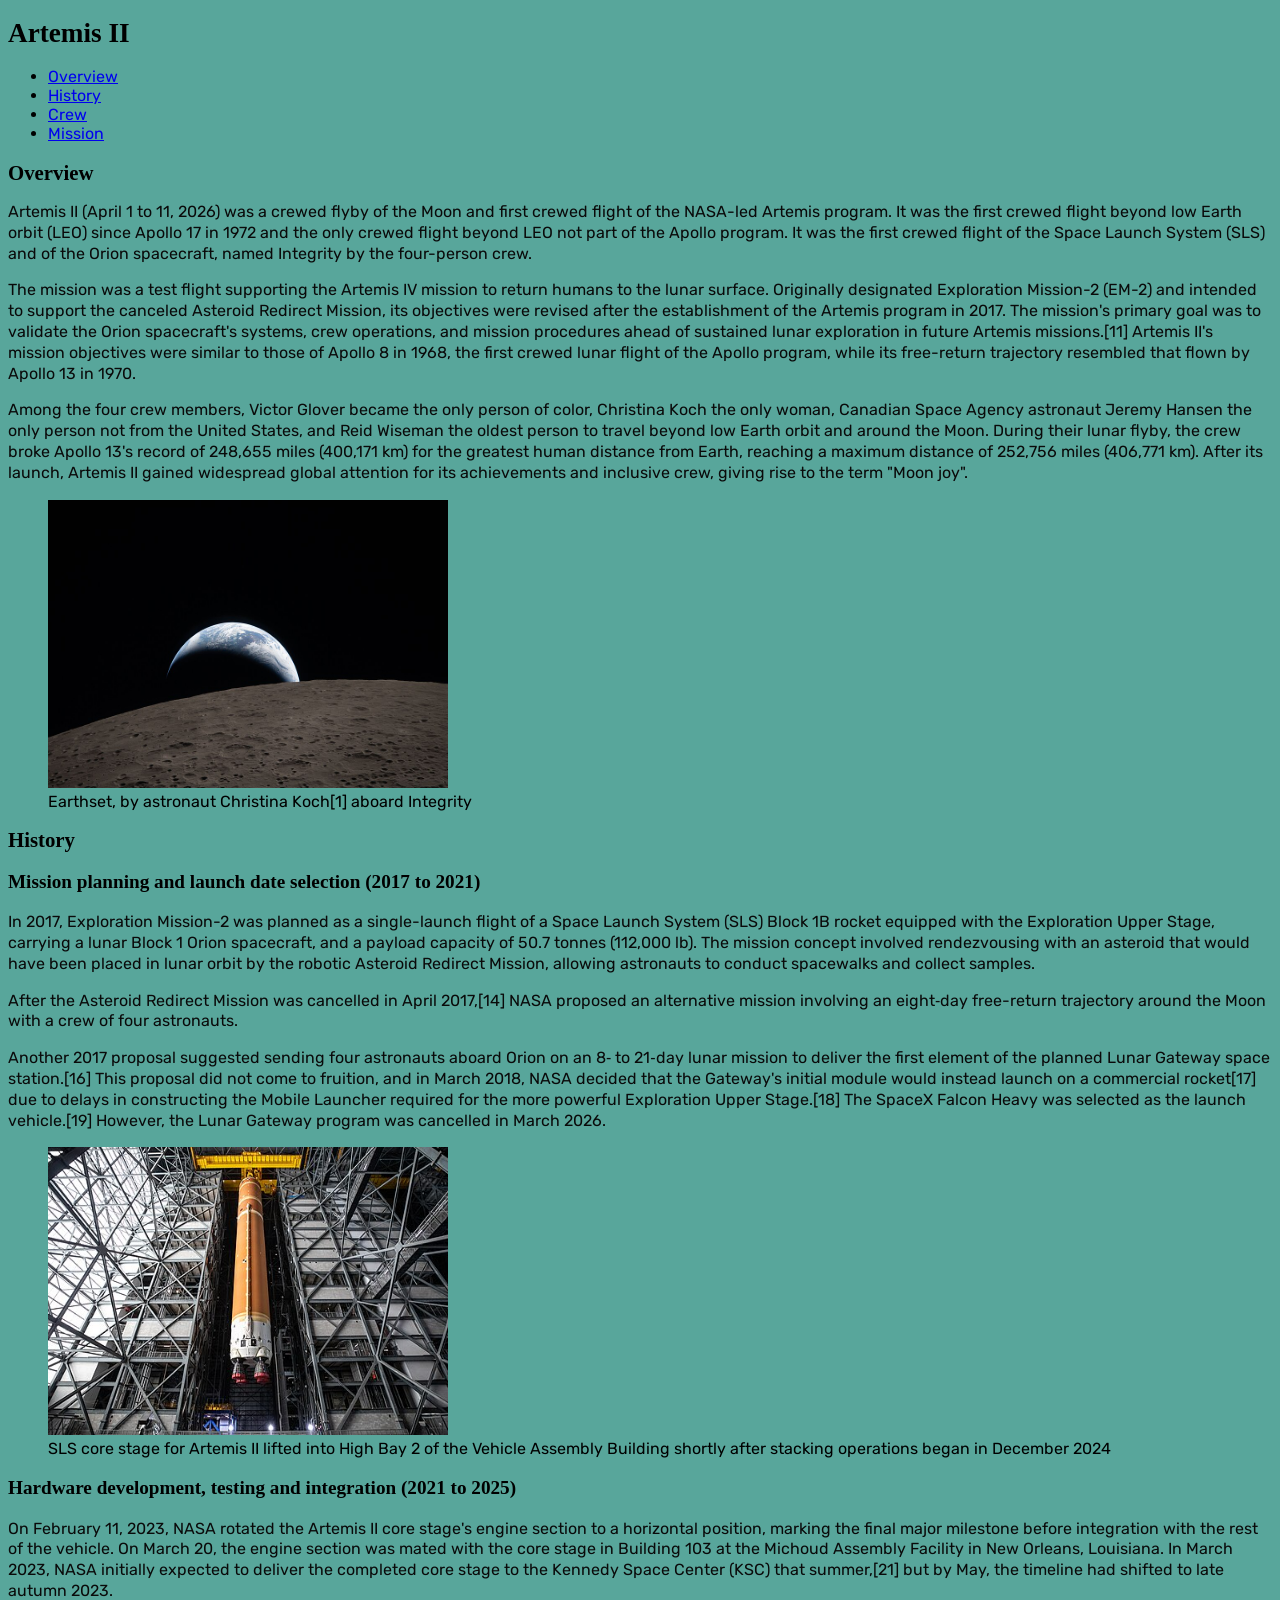
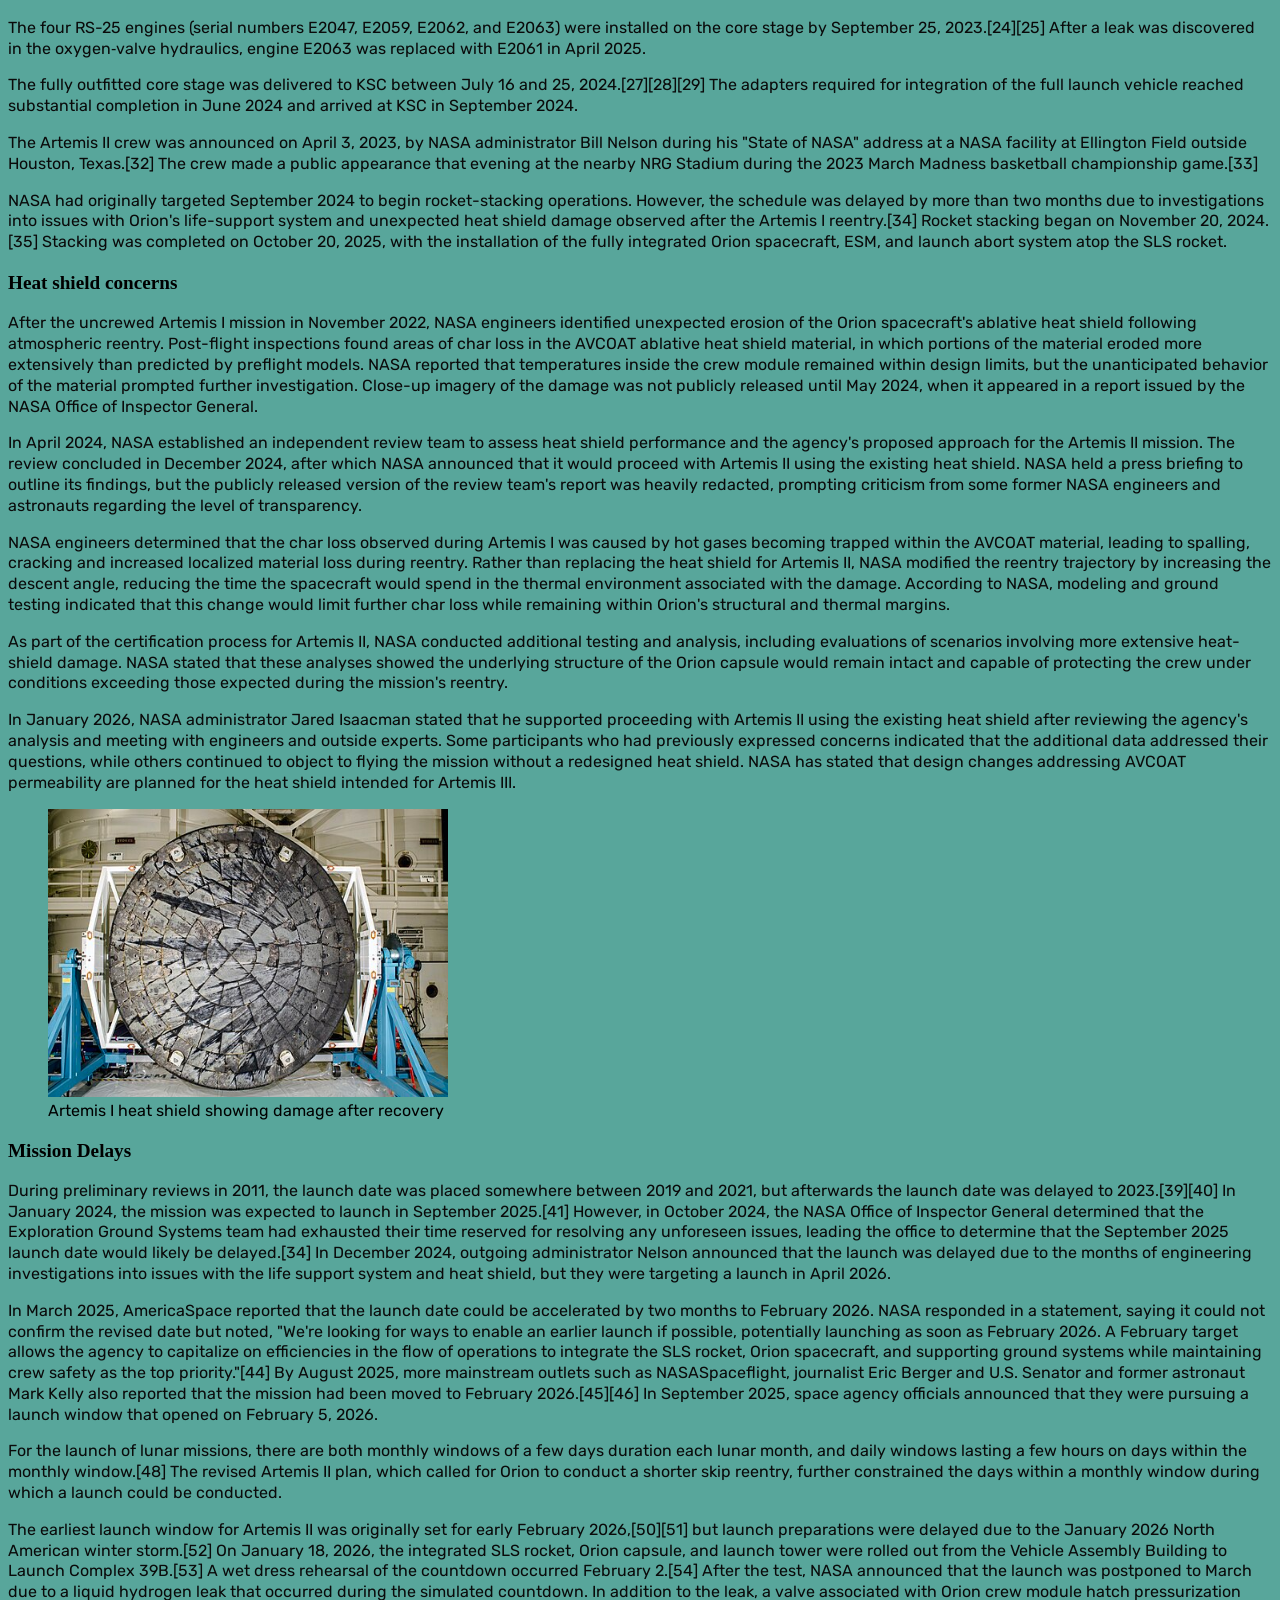
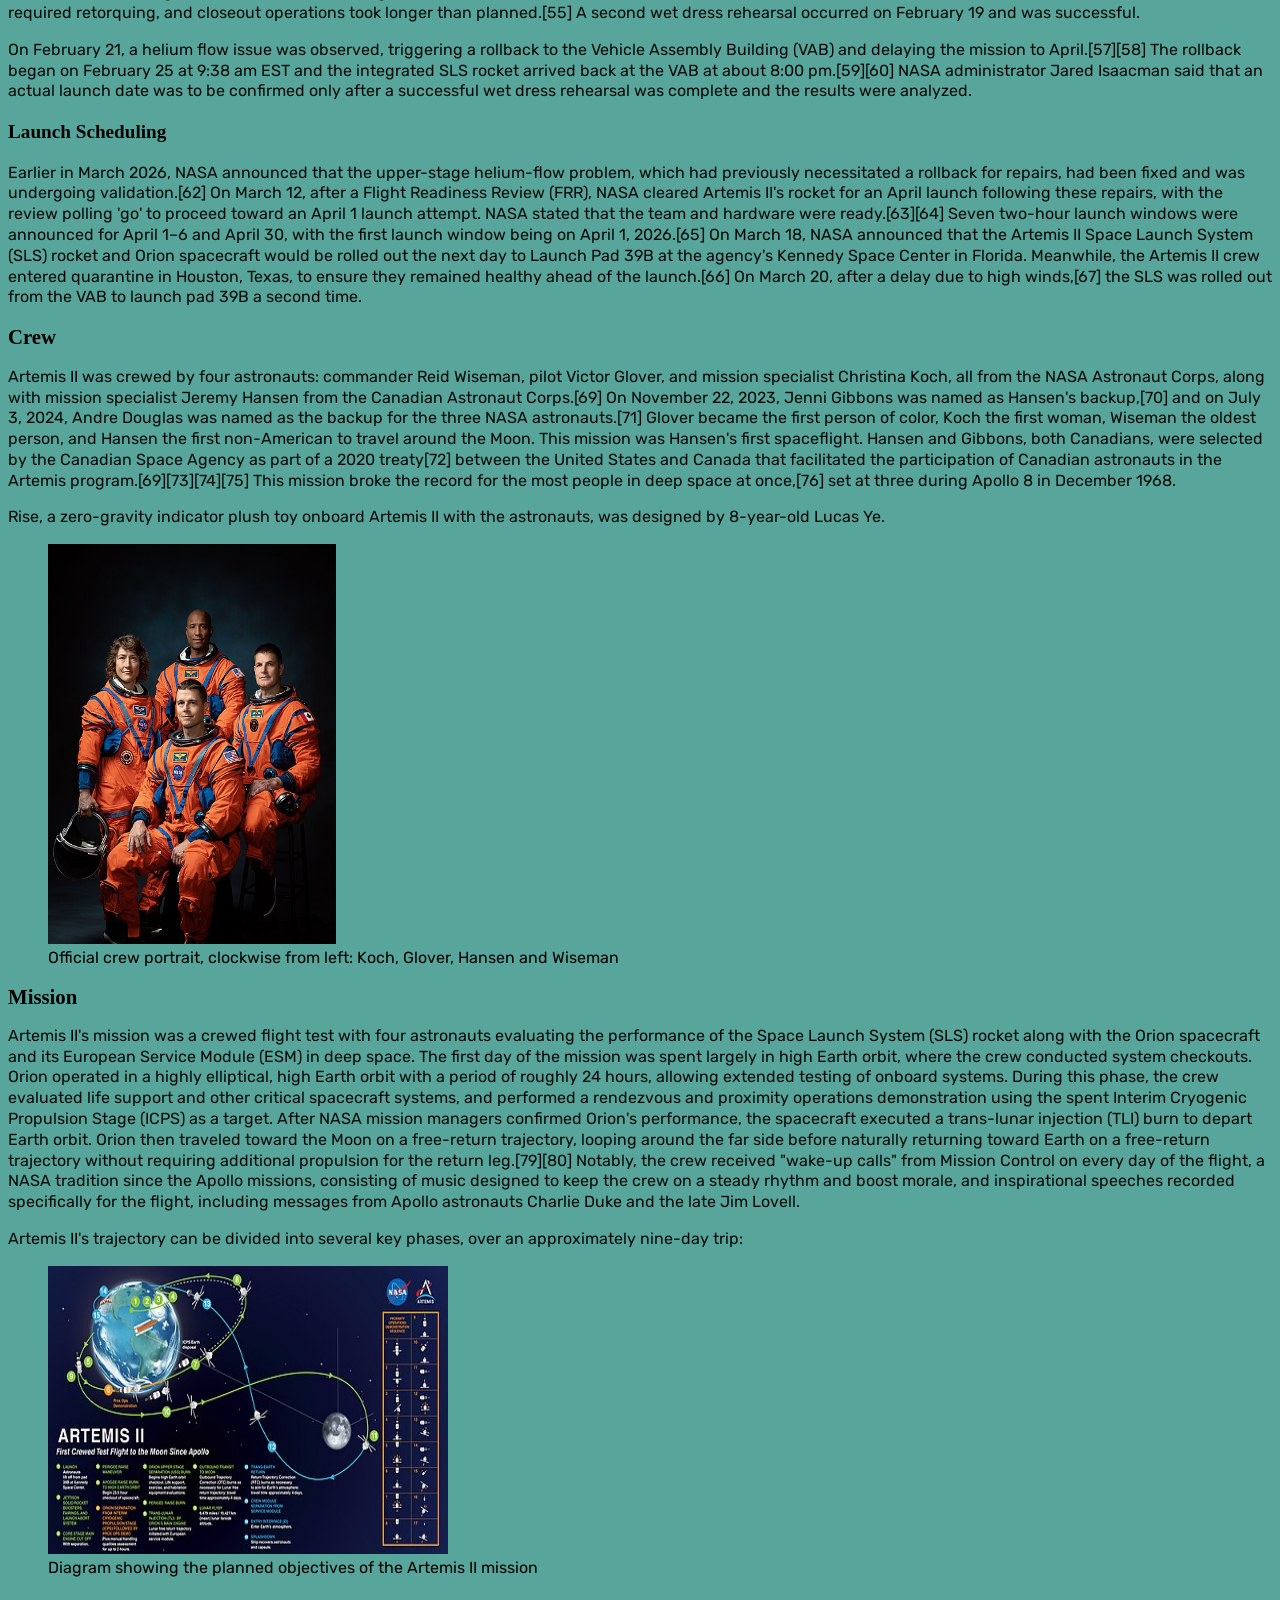
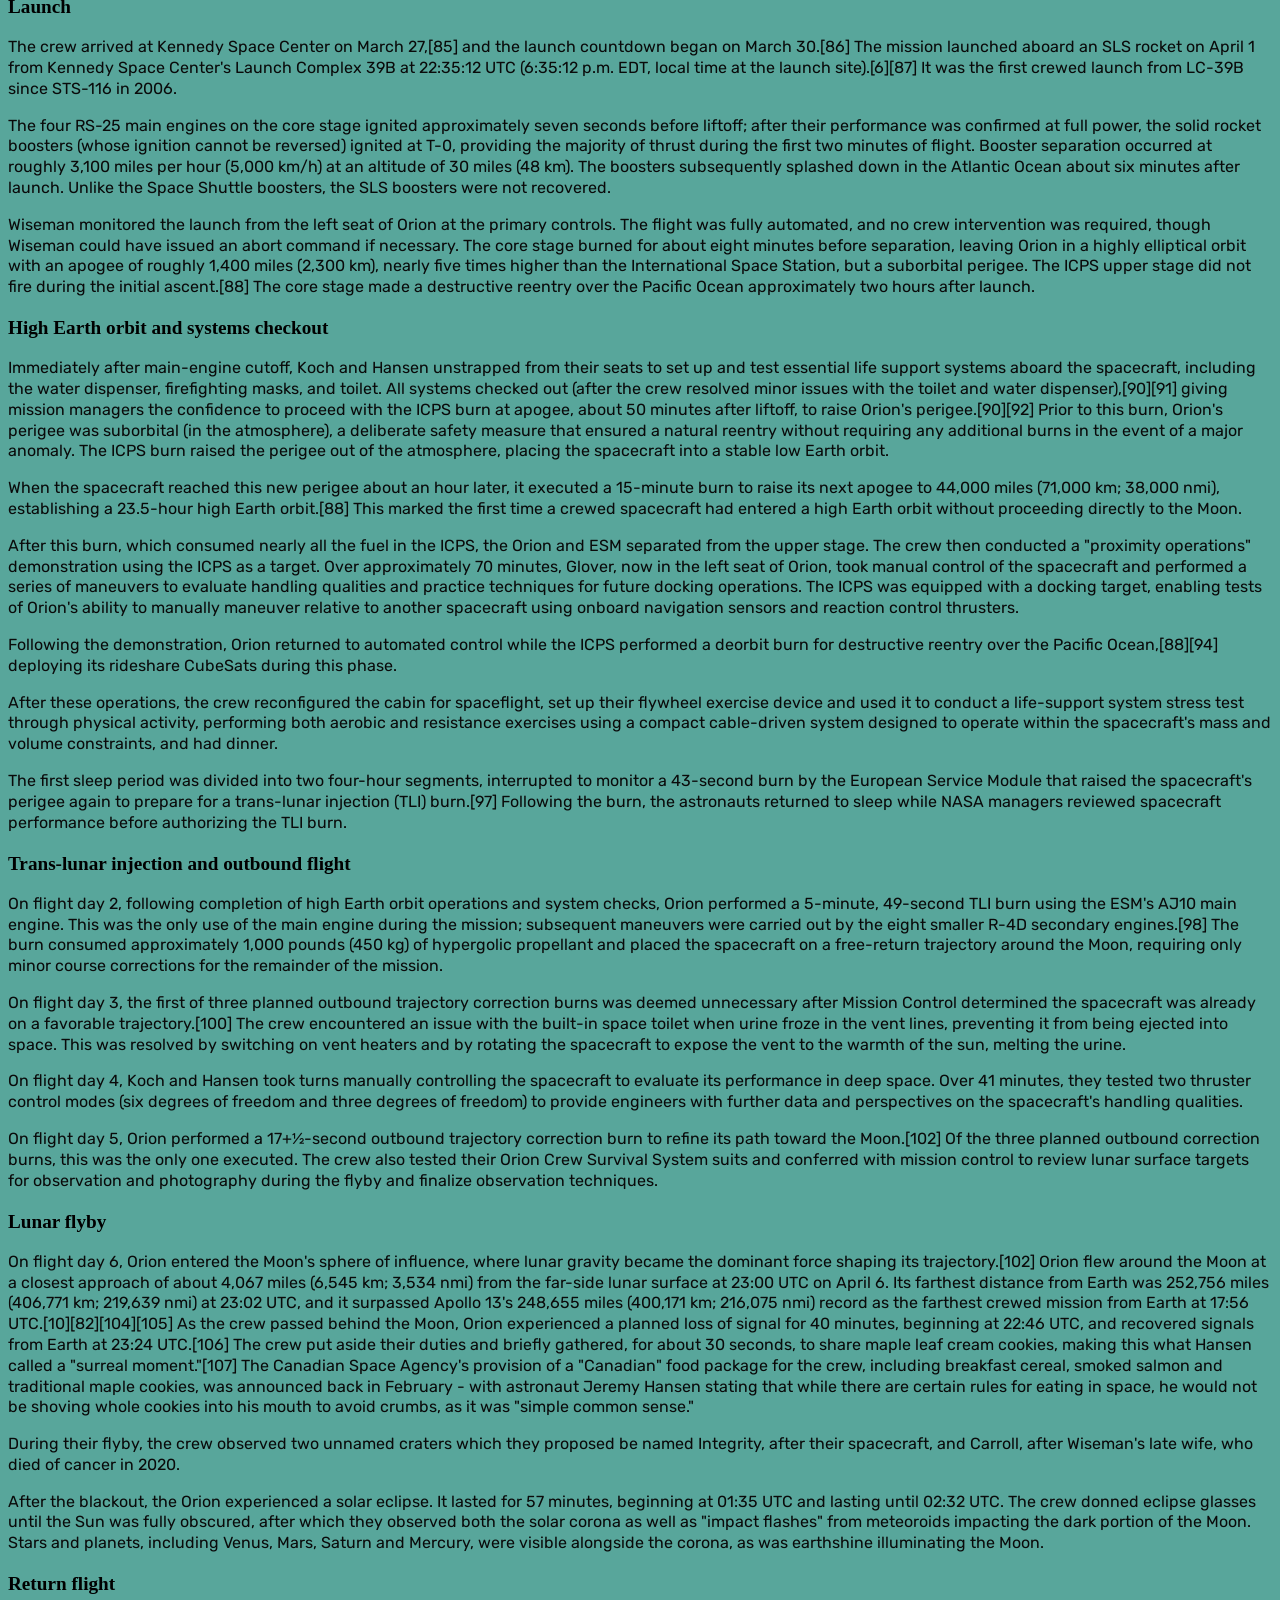
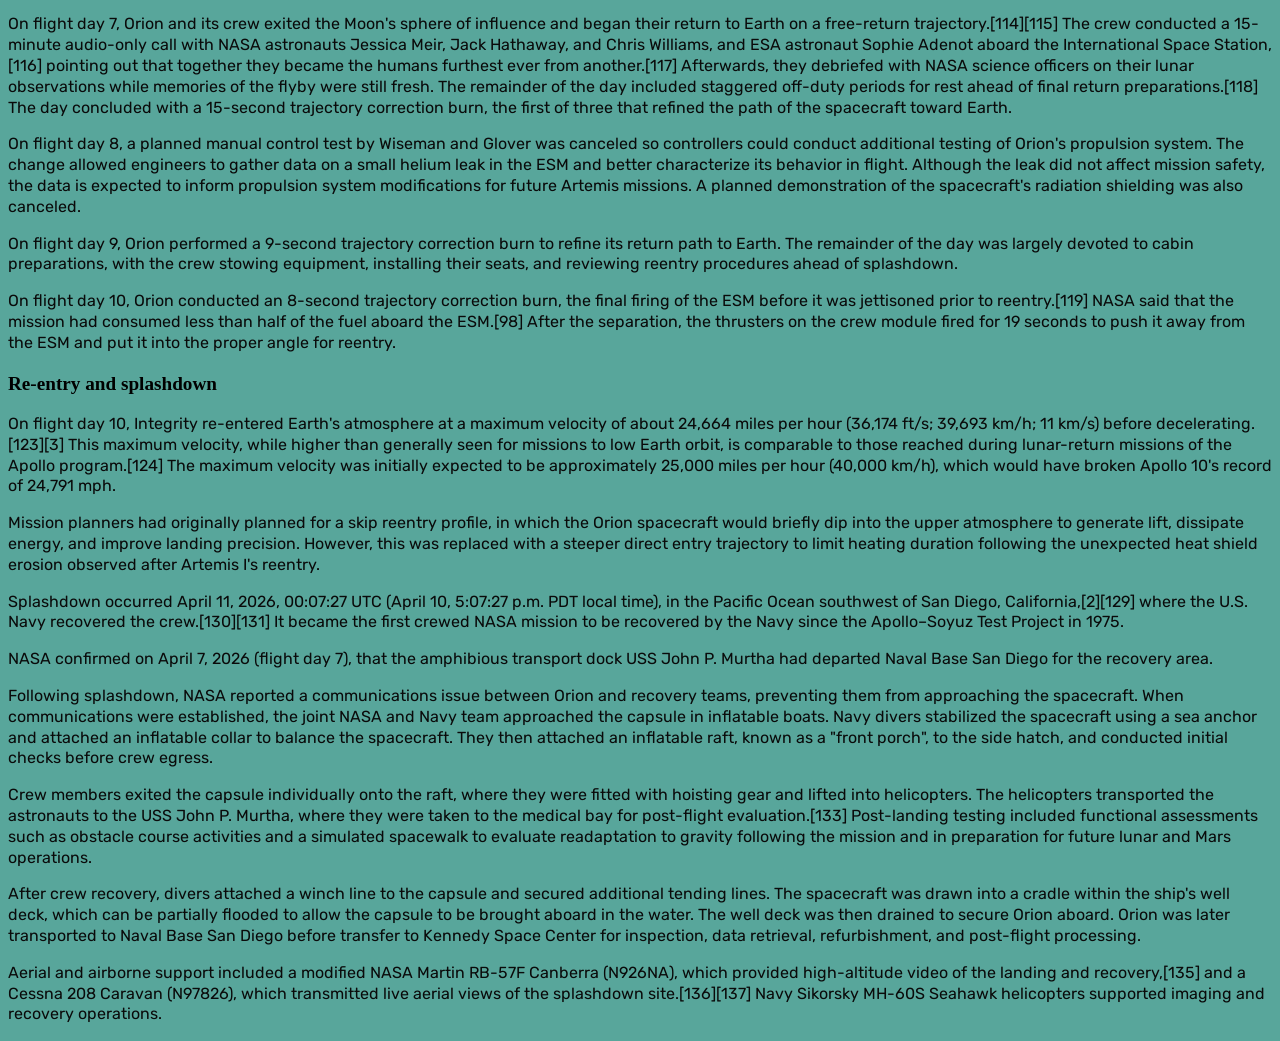
<file: project-2.html>
<!DOCTYPE html>
<html lang="en">
<head>
    <meta charset="UTF-8">
    <meta name="viewport" content="width=device-width, initial-scale=1.0">
    <link rel="stylesheet" href="style-2.css">
    <title>Project 2</title>
</head>
<body>
    <header>
        <h1> Artemis II </h1>
    </header>

    <nav>
        <h2 class="sr-only">main navigation </h2>
            <ul>
                <li><a href = "#Overview" >Overview</a></li>
                <li><a href = "#History" >History</a></li>
                <li><a href = "#Crew" >Crew</a></li>
                <li><a href = "#Mission" >Mission</a></li>
            </ul>

    </nav>

    <main>

        <section id="Overview" >
            <h2> Overview </h2>
            <p>
                Artemis II (April 1 to 11, 2026) was a crewed flyby of the Moon and first crewed flight of the NASA-led Artemis program. It was the first crewed flight beyond low Earth orbit (LEO) since Apollo 17 in 1972 and the only crewed flight beyond LEO not part of the Apollo program. It was the first crewed flight of the Space Launch System (SLS) and of the Orion spacecraft, named Integrity by the four-person crew.
            </p>

            <p>
                The mission was a test flight supporting the Artemis IV mission to return humans to the lunar surface. Originally designated Exploration Mission-2 (EM-2) and intended to support the canceled Asteroid Redirect Mission, its objectives were revised after the establishment of the Artemis program in 2017. The mission's primary goal was to validate the Orion spacecraft's systems, crew operations, and mission procedures ahead of sustained lunar exploration in future Artemis missions.[11] Artemis II's mission objectives were similar to those of Apollo 8 in 1968, the first crewed lunar flight of the Apollo program, while its free-return trajectory resembled that flown by Apollo 13 in 1970.
            </p>

            <p>
                Among the four crew members, Victor Glover became the only person of color, Christina Koch the only woman, Canadian Space Agency astronaut Jeremy Hansen the only person not from the United States, and Reid Wiseman the oldest person to travel beyond low Earth orbit and around the Moon. During their lunar flyby, the crew broke Apollo 13's record of 248,655 miles (400,171 km) for the greatest human distance from Earth, reaching a maximum distance of 252,756 miles (406,771 km). After its launch, Artemis II gained widespread global attention for its achievements and inclusive crew, giving rise to the term "Moon joy".
            </p>

            <figure>
                <img src="Images/Earthset.jpg" alt="Image of Earth from backside of moon" width="400px" height="288px">
                <figcaption>Earthset, by astronaut Christina Koch[1] aboard Integrity</figcaption>
            </figure>

        </section>

        <section id="History">
            <h2> History </h2>

            <h3> Mission planning and launch date selection (2017 to 2021)</h3>
                <p>
                    In 2017, Exploration Mission-2 was planned as a single-launch flight of a Space Launch System (SLS) Block 1B rocket equipped with the Exploration Upper Stage, carrying a lunar Block 1 Orion spacecraft, and a payload capacity of 50.7 tonnes (112,000 lb). The mission concept involved rendezvousing with an asteroid that would have been placed in lunar orbit by the robotic Asteroid Redirect Mission, allowing astronauts to conduct spacewalks and collect samples.
                </p>

                <p>
                    After the Asteroid Redirect Mission was cancelled in April 2017,[14] NASA proposed an alternative mission involving an eight‑day free-return trajectory around the Moon with a crew of four astronauts.
                </p>

                <p>
                    Another 2017 proposal suggested sending four astronauts aboard Orion on an 8‑ to 21‑day lunar mission to deliver the first element of the planned Lunar Gateway space station.[16] This proposal did not come to fruition, and in March 2018, NASA decided that the Gateway's initial module would instead launch on a commercial rocket[17] due to delays in constructing the Mobile Launcher required for the more powerful Exploration Upper Stage.[18] The SpaceX Falcon Heavy was selected as the launch vehicle.[19] However, the Lunar Gateway program was cancelled in March 2026.
                </p>
                <figure>
                    <img src="Images/SLS-Core.jpg" alt="SLS core stage for Artemis II lifted into High Bay 2 of the Vehicle Assembly Building" width="400px" height="288px">
                    <figcaption>SLS core stage for Artemis II lifted into High Bay 2 of the Vehicle Assembly Building shortly after stacking operations began in December 2024</figcaption>
                </figure>
            
            <h3> Hardware development, testing and integration (2021 to 2025)</h3>
                <p>
                    On February 11, 2023, NASA rotated the Artemis II core stage's engine section to a horizontal position, marking the final major milestone before integration with the rest of the vehicle. On March 20, the engine section was mated with the core stage in Building 103 at the Michoud Assembly Facility in New Orleans, Louisiana. In March 2023, NASA initially expected to deliver the completed core stage to the Kennedy Space Center (KSC) that summer,[21] but by May, the timeline had shifted to late autumn 2023.
                </p>

                <p>
                    The four RS-25 engines (serial numbers E2047, E2059, E2062, and E2063) were installed on the core stage by September 25, 2023.[24][25] After a leak was discovered in the oxygen‑valve hydraulics, engine E2063 was replaced with E2061 in April 2025.
                </p>

                <p>
                    The fully outfitted core stage was delivered to KSC between July 16 and 25, 2024.[27][28][29] The adapters required for integration of the full launch vehicle reached substantial completion in June 2024 and arrived at KSC in September 2024.
                </p>

                <p>
                    The Artemis II crew was announced on April 3, 2023, by NASA administrator Bill Nelson during his "State of NASA" address at a NASA facility at Ellington Field outside Houston, Texas.[32] The crew made a public appearance that evening at the nearby NRG Stadium during the 2023 March Madness basketball championship game.[33]
                </p>

                <p>
                    NASA had originally targeted September 2024 to begin rocket-stacking operations. However, the schedule was delayed by more than two months due to investigations into issues with Orion's life-support system and unexpected heat shield damage observed after the Artemis I reentry.[34] Rocket stacking began on November 20, 2024.[35] Stacking was completed on October 20, 2025, with the installation of the fully integrated Orion spacecraft, ESM, and launch abort system atop the SLS rocket.
                </p>

            <h3> Heat shield concerns </h3>
                <p>
                    After the uncrewed Artemis I mission in November 2022, NASA engineers identified unexpected erosion of the Orion spacecraft's ablative heat shield following atmospheric reentry. Post-flight inspections found areas of char loss in the AVCOAT ablative heat shield material, in which portions of the material eroded more extensively than predicted by preflight models. NASA reported that temperatures inside the crew module remained within design limits, but the unanticipated behavior of the material prompted further investigation. Close-up imagery of the damage was not publicly released until May 2024, when it appeared in a report issued by the NASA Office of Inspector General.
                </p>

                <p>
                    In April 2024, NASA established an independent review team to assess heat shield performance and the agency's proposed approach for the Artemis II mission. The review concluded in December 2024, after which NASA announced that it would proceed with Artemis II using the existing heat shield. NASA held a press briefing to outline its findings, but the publicly released version of the review team's report was heavily redacted, prompting criticism from some former NASA engineers and astronauts regarding the level of transparency.
                </p>

                <p>
                    NASA engineers determined that the char loss observed during Artemis I was caused by hot gases becoming trapped within the AVCOAT material, leading to spalling, cracking and increased localized material loss during reentry. Rather than replacing the heat shield for Artemis II, NASA modified the reentry trajectory by increasing the descent angle, reducing the time the spacecraft would spend in the thermal environment associated with the damage. According to NASA, modeling and ground testing indicated that this change would limit further char loss while remaining within Orion's structural and thermal margins.
                </p>

                <p>
                    As part of the certification process for Artemis II, NASA conducted additional testing and analysis, including evaluations of scenarios involving more extensive heat-shield damage. NASA stated that these analyses showed the underlying structure of the Orion capsule would remain intact and capable of protecting the crew under conditions exceeding those expected during the mission's reentry.
                </p>

                <p>
                    In January 2026, NASA administrator Jared Isaacman stated that he supported proceeding with Artemis II using the existing heat shield after reviewing the agency's analysis and meeting with engineers and outside experts. Some participants who had previously expressed concerns indicated that the additional data addressed their questions, while others continued to object to flying the mission without a redesigned heat shield. NASA has stated that design changes addressing AVCOAT permeability are planned for the heat shield intended for Artemis III.
                </p>

                <figure>
                    <img src="Images/Heat-Shield.jpg" alt="Artemis I heat shield showing damage after recovery" width="400px" height="288px">
                    <figcaption>Artemis I heat shield showing damage after recovery</figcaption>
                </figure>

            <h3> Mission Delays </h3>
                <p>
                    During preliminary reviews in 2011, the launch date was placed somewhere between 2019 and 2021, but afterwards the launch date was delayed to 2023.[39][40] In January 2024, the mission was expected to launch in September 2025.[41] However, in October 2024, the NASA Office of Inspector General determined that the Exploration Ground Systems team had exhausted their time reserved for resolving any unforeseen issues, leading the office to determine that the September 2025 launch date would likely be delayed.[34] In December 2024, outgoing administrator Nelson announced that the launch was delayed due to the months of engineering investigations into issues with the life support system and heat shield, but they were targeting a launch in April 2026.
                </p>

                <p>
                    In March 2025, AmericaSpace reported that the launch date could be accelerated by two months to February 2026. NASA responded in a statement, saying it could not confirm the revised date but noted, "We're looking for ways to enable an earlier launch if possible, potentially launching as soon as February 2026. A February target allows the agency to capitalize on efficiencies in the flow of operations to integrate the SLS rocket, Orion spacecraft, and supporting ground systems while maintaining crew safety as the top priority."[44] By August 2025, more mainstream outlets such as NASASpaceflight, journalist Eric Berger and U.S. Senator and former astronaut Mark Kelly also reported that the mission had been moved to February 2026.[45][46] In September 2025, space agency officials announced that they were pursuing a launch window that opened on February 5, 2026.
                </p>

                <p>
                    For the launch of lunar missions, there are both monthly windows of a few days duration each lunar month, and daily windows lasting a few hours on days within the monthly window.[48] The revised Artemis II plan, which called for Orion to conduct a shorter skip reentry, further constrained the days within a monthly window during which a launch could be conducted.
                </p>

                <p>
                    The earliest launch window for Artemis II was originally set for early February 2026,[50][51] but launch preparations were delayed due to the January 2026 North American winter storm.[52] On January 18, 2026, the integrated SLS rocket, Orion capsule, and launch tower were rolled out from the Vehicle Assembly Building to Launch Complex 39B.[53] A wet dress rehearsal of the countdown occurred February 2.[54] After the test, NASA announced that the launch was postponed to March due to a liquid hydrogen leak that occurred during the simulated countdown. In addition to the leak, a valve associated with Orion crew module hatch pressurization required retorquing, and closeout operations took longer than planned.[55] A second wet dress rehearsal occurred on February 19 and was successful.
                </p>

                <p>
                    On February 21, a helium flow issue was observed, triggering a rollback to the Vehicle Assembly Building (VAB) and delaying the mission to April.[57][58] The rollback began on February 25 at 9:38 am EST and the integrated SLS rocket arrived back at the VAB at about 8:00 pm.[59][60] NASA administrator Jared Isaacman said that an actual launch date was to be confirmed only after a successful wet dress rehearsal was complete and the results were analyzed.
                </p>

            <h3> Launch Scheduling </h3>
                <p>
                    Earlier in March 2026, NASA announced that the upper-stage helium-flow problem, which had previously necessitated a rollback for repairs, had been fixed and was undergoing validation.[62] On March 12, after a Flight Readiness Review (FRR), NASA cleared Artemis II's rocket for an April launch following these repairs, with the review polling 'go' to proceed toward an April 1 launch attempt. NASA stated that the team and hardware were ready.[63][64] Seven two-hour launch windows were announced for April 1–6 and April 30, with the first launch window being on April 1, 2026.[65] On March 18, NASA announced that the Artemis II Space Launch System (SLS) rocket and Orion spacecraft would be rolled out the next day to Launch Pad 39B at the agency's Kennedy Space Center in Florida. Meanwhile, the Artemis II crew entered quarantine in Houston, Texas, to ensure they remained healthy ahead of the launch.[66] On March 20, after a delay due to high winds,[67] the SLS was rolled out from the VAB to launch pad 39B a second time.
                </p>
        </section>

        <section id="Crew">
            <h2> Crew </h2>
                <p>
                    Artemis II was crewed by four astronauts: commander Reid Wiseman, pilot Victor Glover, and mission specialist Christina Koch, all from the NASA Astronaut Corps, along with mission specialist Jeremy Hansen from the Canadian Astronaut Corps.[69] On November 22, 2023, Jenni Gibbons was named as Hansen's backup,[70] and on July 3, 2024, Andre Douglas was named as the backup for the three NASA astronauts.[71] Glover became the first person of color, Koch the first woman, Wiseman the oldest person, and Hansen the first non-American to travel around the Moon. This mission was Hansen's first spaceflight. Hansen and Gibbons, both Canadians, were selected by the Canadian Space Agency as part of a 2020 treaty[72] between the United States and Canada that facilitated the participation of Canadian astronauts in the Artemis program.[69][73][74][75] This mission broke the record for the most people in deep space at once,[76] set at three during Apollo 8 in December 1968.
                </p>

                <p>
                    Rise, a zero-gravity indicator plush toy onboard Artemis II with the astronauts, was designed by 8-year-old Lucas Ye.
                </p>

                <figure>
                    <img src="Images/Crew.jpg" alt="Official crew portrait, clockwise from left: Koch, Glover, Hansen and Wiseman" width="288px" height="400px">
                    <figcaption>Official crew portrait, clockwise from left: Koch, Glover, Hansen and Wiseman</figcaption>
                </figure>
        </section>

        <section id="Mission">
            <h2>Mission</h2>
                <p>
                    Artemis II's mission was a crewed flight test with four astronauts evaluating the performance of the Space Launch System (SLS) rocket along with the Orion spacecraft and its European Service Module (ESM) in deep space. The first day of the mission was spent largely in high Earth orbit, where the crew conducted system checkouts. Orion operated in a highly elliptical, high Earth orbit with a period of roughly 24 hours, allowing extended testing of onboard systems. During this phase, the crew evaluated life support and other critical spacecraft systems, and performed a rendezvous and proximity operations demonstration using the spent Interim Cryogenic Propulsion Stage (ICPS) as a target. After NASA mission managers confirmed Orion's performance, the spacecraft executed a trans-lunar injection (TLI) burn to depart Earth orbit. Orion then traveled toward the Moon on a free-return trajectory, looping around the far side before naturally returning toward Earth on a free-return trajectory without requiring additional propulsion for the return leg.[79][80] Notably, the crew received "wake-up calls" from Mission Control on every day of the flight, a NASA tradition since the Apollo missions, consisting of music designed to keep the crew on a steady rhythm and boost morale, and inspirational speeches recorded specifically for the flight, including messages from Apollo astronauts Charlie Duke and the late Jim Lovell.
                </p>

                <p>
                    Artemis II's trajectory can be divided into several key phases, over an approximately nine-day trip:
                </p>

                <figure>
                    <img src="Images/Mission.jpg" alt="Diagram showing the planned objectives of the Artemis II mission" width="400px" height="288px">
                    <figcaption>Diagram showing the planned objectives of the Artemis II mission</figcaption>
                </figure>

            <h3>Launch</h3>
                <p>
                    The crew arrived at Kennedy Space Center on March 27,[85] and the launch countdown began on March 30.[86] The mission launched aboard an SLS rocket on April 1 from Kennedy Space Center's Launch Complex 39B at 22:35:12 UTC (6:35:12 p.m. EDT, local time at the launch site).[6][87] It was the first crewed launch from LC-39B since STS-116 in 2006.
                </p>

                <p>
                    The four RS-25 main engines on the core stage ignited approximately seven seconds before liftoff; after their performance was confirmed at full power, the solid rocket boosters (whose ignition cannot be reversed) ignited at T-0, providing the majority of thrust during the first two minutes of flight. Booster separation occurred at roughly 3,100 miles per hour (5,000 km/h) at an altitude of 30 miles (48 km). The boosters subsequently splashed down in the Atlantic Ocean about six minutes after launch. Unlike the Space Shuttle boosters, the SLS boosters were not recovered.
                </p>

                <p>
                    Wiseman monitored the launch from the left seat of Orion at the primary controls. The flight was fully automated, and no crew intervention was required, though Wiseman could have issued an abort command if necessary. The core stage burned for about eight minutes before separation, leaving Orion in a highly elliptical orbit with an apogee of roughly 1,400 miles (2,300 km), nearly five times higher than the International Space Station, but a suborbital perigee. The ICPS upper stage did not fire during the initial ascent.[88] The core stage made a destructive reentry over the Pacific Ocean approximately two hours after launch.
                </p>
            <h3> High Earth orbit and systems checkout </h3>
                <p>
                    Immediately after main-engine cutoff, Koch and Hansen unstrapped from their seats to set up and test essential life support systems aboard the spacecraft, including the water dispenser, firefighting masks, and toilet. All systems checked out (after the crew resolved minor issues with the toilet and water dispenser),[90][91] giving mission managers the confidence to proceed with the ICPS burn at apogee, about 50 minutes after liftoff, to raise Orion's perigee.[90][92] Prior to this burn, Orion's perigee was suborbital (in the atmosphere), a deliberate safety measure that ensured a natural reentry without requiring any additional burns in the event of a major anomaly. The ICPS burn raised the perigee out of the atmosphere, placing the spacecraft into a stable low Earth orbit.
                </p>

                <p>
                    When the spacecraft reached this new perigee about an hour later, it executed a 15-minute burn to raise its next apogee to 44,000 miles (71,000 km; 38,000 nmi), establishing a 23.5-hour high Earth orbit.[88] This marked the first time a crewed spacecraft had entered a high Earth orbit without proceeding directly to the Moon.
                </p>

                <p>
                    After this burn, which consumed nearly all the fuel in the ICPS, the Orion and ESM separated from the upper stage. The crew then conducted a "proximity operations" demonstration using the ICPS as a target. Over approximately 70 minutes, Glover, now in the left seat of Orion, took manual control of the spacecraft and performed a series of maneuvers to evaluate handling qualities and practice techniques for future docking operations. The ICPS was equipped with a docking target, enabling tests of Orion's ability to manually maneuver relative to another spacecraft using onboard navigation sensors and reaction control thrusters.
                </p>

                <p>
                    Following the demonstration, Orion returned to automated control while the ICPS performed a deorbit burn for destructive reentry over the Pacific Ocean,[88][94] deploying its rideshare CubeSats during this phase.
                </p>

                <p>
                    After these operations, the crew reconfigured the cabin for spaceflight, set up their flywheel exercise device and used it to conduct a life-support system stress test through physical activity, performing both aerobic and resistance exercises using a compact cable-driven system designed to operate within the spacecraft's mass and volume constraints, and had dinner.
                </p>

                <p>
                    The first sleep period was divided into two four-hour segments, interrupted to monitor a 43-second burn by the European Service Module that raised the spacecraft's perigee again to prepare for a trans-lunar injection (TLI) burn.[97] Following the burn, the astronauts returned to sleep while NASA managers reviewed spacecraft performance before authorizing the TLI burn.
                </p>
            <h3>Trans-lunar injection and outbound flight</h3>
                <p>
                    On flight day 2, following completion of high Earth orbit operations and system checks, Orion performed a 5-minute, 49-second TLI burn using the ESM's AJ10 main engine. This was the only use of the main engine during the mission; subsequent maneuvers were carried out by the eight smaller R-4D secondary engines.[98] The burn consumed approximately 1,000 pounds (450 kg) of hypergolic propellant and placed the spacecraft on a free-return trajectory around the Moon, requiring only minor course corrections for the remainder of the mission.
                </p>

                <p>
                    On flight day 3, the first of three planned outbound trajectory correction burns was deemed unnecessary after Mission Control determined the spacecraft was already on a favorable trajectory.[100] The crew encountered an issue with the built-in space toilet when urine froze in the vent lines, preventing it from being ejected into space. This was resolved by switching on vent heaters and by rotating the spacecraft to expose the vent to the warmth of the sun, melting the urine.
                </p>

                <p>
                    On flight day 4, Koch and Hansen took turns manually controlling the spacecraft to evaluate its performance in deep space. Over 41 minutes, they tested two thruster control modes (six degrees of freedom and three degrees of freedom) to provide engineers with further data and perspectives on the spacecraft's handling qualities.
                </p>

                <p>
                    On flight day 5, Orion performed a 17+1⁄2-second outbound trajectory correction burn to refine its path toward the Moon.[102] Of the three planned outbound correction burns, this was the only one executed. The crew also tested their Orion Crew Survival System suits and conferred with mission control to review lunar surface targets for observation and photography during the flyby and finalize observation techniques.
                </p>
            <h3>Lunar flyby</h3>
                <p>
                    On flight day 6, Orion entered the Moon's sphere of influence, where lunar gravity became the dominant force shaping its trajectory.[102] Orion flew around the Moon at a closest approach of about 4,067 miles (6,545 km; 3,534 nmi) from the far-side lunar surface at 23:00 UTC on April 6. Its farthest distance from Earth was 252,756 miles (406,771 km; 219,639 nmi) at 23:02 UTC, and it surpassed Apollo 13's 248,655 miles (400,171 km; 216,075 nmi) record as the farthest crewed mission from Earth at 17:56 UTC.[10][82][104][105] As the crew passed behind the Moon, Orion experienced a planned loss of signal for 40 minutes, beginning at 22:46 UTC, and recovered signals from Earth at 23:24 UTC.[106] The crew put aside their duties and briefly gathered, for about 30 seconds, to share maple leaf cream cookies, making this what Hansen called a "surreal moment."[107] The Canadian Space Agency's provision of a "Canadian" food package for the crew, including breakfast cereal, smoked salmon and traditional maple cookies, was announced back in February - with astronaut Jeremy Hansen stating that while there are certain rules for eating in space, he would not be shoving whole cookies into his mouth to avoid crumbs, as it was "simple common sense."
                </p>

                <p>
                    During their flyby, the crew observed two unnamed craters which they proposed be named Integrity, after their spacecraft, and Carroll, after Wiseman's late wife, who died of cancer in 2020.
                </p>

                <p>
                    After the blackout, the Orion experienced a solar eclipse. It lasted for 57 minutes, beginning at 01:35 UTC and lasting until 02:32 UTC. The crew donned eclipse glasses until the Sun was fully obscured, after which they observed both the solar corona as well as "impact flashes" from meteoroids impacting the dark portion of the Moon. Stars and planets, including Venus, Mars, Saturn and Mercury, were visible alongside the corona, as was earthshine illuminating the Moon.
                </p>
            <h3>Return flight</h3>
                <p> 
                    On flight day 7, Orion and its crew exited the Moon's sphere of influence and began their return to Earth on a free-return trajectory.[114][115] The crew conducted a 15-minute audio-only call with NASA astronauts Jessica Meir, Jack Hathaway, and Chris Williams, and ESA astronaut Sophie Adenot aboard the International Space Station,[116] pointing out that together they became the humans furthest ever from another.[117] Afterwards, they debriefed with NASA science officers on their lunar observations while memories of the flyby were still fresh. The remainder of the day included staggered off-duty periods for rest ahead of final return preparations.[118] The day concluded with a 15-second trajectory correction burn, the first of three that refined the path of the spacecraft toward Earth.
                </p>

                <p>
                    On flight day 8, a planned manual control test by Wiseman and Glover was canceled so controllers could conduct additional testing of Orion's propulsion system. The change allowed engineers to gather data on a small helium leak in the ESM and better characterize its behavior in flight. Although the leak did not affect mission safety, the data is expected to inform propulsion system modifications for future Artemis missions. A planned demonstration of the spacecraft's radiation shielding was also canceled.
                </p>

                <p>
                    On flight day 9, Orion performed a 9-second trajectory correction burn to refine its return path to Earth. The remainder of the day was largely devoted to cabin preparations, with the crew stowing equipment, installing their seats, and reviewing reentry procedures ahead of splashdown.
                </p>

                <p>
                    On flight day 10, Orion conducted an 8-second trajectory correction burn, the final firing of the ESM before it was jettisoned prior to reentry.[119] NASA said that the mission had consumed less than half of the fuel aboard the ESM.[98] After the separation, the thrusters on the crew module fired for 19 seconds to push it away from the ESM and put it into the proper angle for reentry.
                </p>
            <h3>Re-entry and splashdown</h3>
                <p>
                    On flight day 10, Integrity re-entered Earth's atmosphere at a maximum velocity of about 24,664 miles per hour (36,174 ft/s; 39,693 km/h; 11 km/s) before decelerating.[123][3] This maximum velocity, while higher than generally seen for missions to low Earth orbit, is comparable to those reached during lunar-return missions of the Apollo program.[124] The maximum velocity was initially expected to be approximately 25,000 miles per hour (40,000 km/h), which would have broken Apollo 10's record of 24,791 mph.
                </p>

                <p>
                    Mission planners had originally planned for a skip reentry profile, in which the Orion spacecraft would briefly dip into the upper atmosphere to generate lift, dissipate energy, and improve landing precision. However, this was replaced with a steeper direct entry trajectory to limit heating duration following the unexpected heat shield erosion observed after Artemis I's reentry.
                </p>

                <p>
                    Splashdown occurred April 11, 2026, 00:07:27 UTC (April 10, 5:07:27 p.m. PDT local time), in the Pacific Ocean southwest of San Diego, California,[2][129] where the U.S. Navy recovered the crew.[130][131] It became the first crewed NASA mission to be recovered by the Navy since the Apollo–Soyuz Test Project in 1975.
                </p>

                <p>
                    NASA confirmed on April 7, 2026 (flight day 7), that the amphibious transport dock USS John P. Murtha had departed Naval Base San Diego for the recovery area.
                </p>

                <p>
                    Following splashdown, NASA reported a communications issue between Orion and recovery teams, preventing them from approaching the spacecraft. When communications were established, the joint NASA and Navy team approached the capsule in inflatable boats. Navy divers stabilized the spacecraft using a sea anchor and attached an inflatable collar to balance the spacecraft. They then attached an inflatable raft, known as a "front porch", to the side hatch, and conducted initial checks before crew egress.
                </p>

                <p>
                    Crew members exited the capsule individually onto the raft, where they were fitted with hoisting gear and lifted into helicopters. The helicopters transported the astronauts to the USS John P. Murtha, where they were taken to the medical bay for post-flight evaluation.[133] Post-landing testing included functional assessments such as obstacle course activities and a simulated spacewalk to evaluate readaptation to gravity following the mission and in preparation for future lunar and Mars operations.
                </p>

                <p>
                    After crew recovery, divers attached a winch line to the capsule and secured additional tending lines. The spacecraft was drawn into a cradle within the ship's well deck, which can be partially flooded to allow the capsule to be brought aboard in the water. The well deck was then drained to secure Orion aboard. Orion was later transported to Naval Base San Diego before transfer to Kennedy Space Center for inspection, data retrieval, refurbishment, and post-flight processing.
                </p>

                <p>
                    Aerial and airborne support included a modified NASA Martin RB-57F Canberra (N926NA), which provided high-altitude video of the landing and recovery,[135] and a Cessna 208 Caravan (N97826), which transmitted live aerial views of the splashdown site.[136][137] Navy Sikorsky MH-60S Seahawk helicopters supported imaging and recovery operations.
                </p>
        </section>
    </main>


</body>
</file>
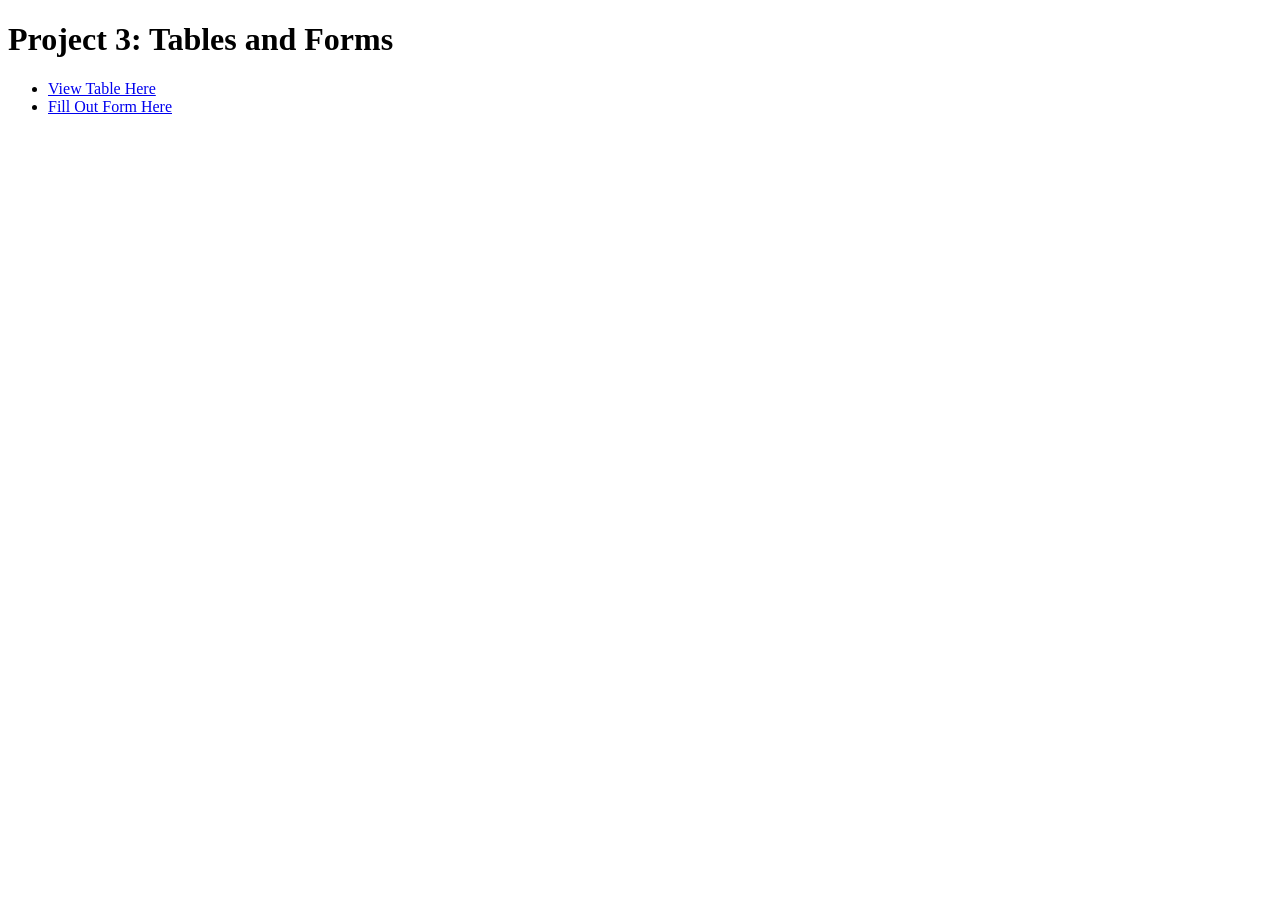
<file: project-3.html>
<!DOCTYPE html>
<html lang="en">
<head>
    <meta charset="UTF-8">
    <meta name="viewport" content="width=device-width, initial-scale=1.0">
    <title>Document</title>
</head>
<body>

    <h1> Project 3: Tables and Forms </h1>

    <nav> 
        <ul>
            <li><a href="table.html">View Table Here</a></li>
            <li><a href="forms.html">Fill Out Form Here</a></li>
        </ul>
    </nav>
</file>
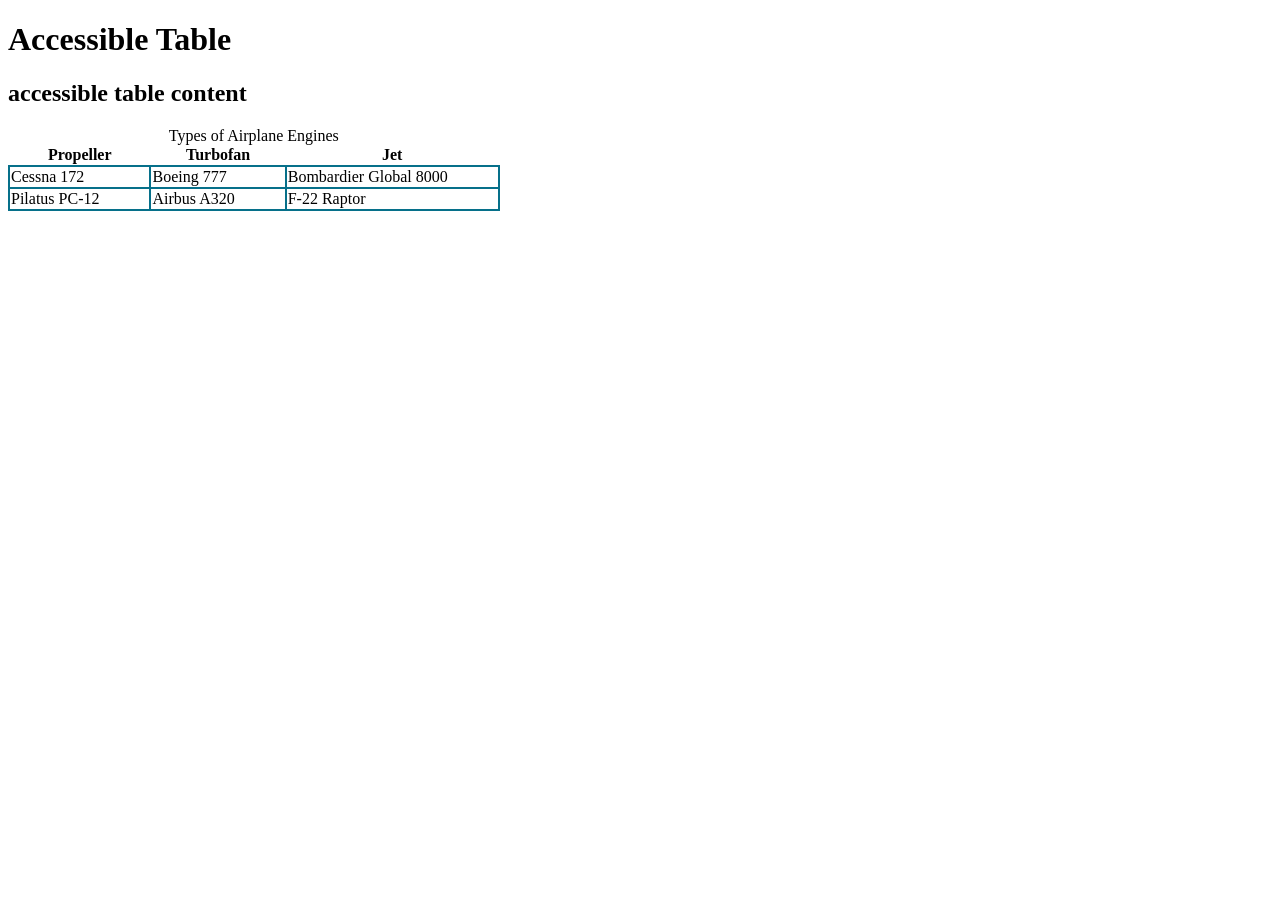
<file: table.html>
<!DOCTYPE html>
<html lang="en">
<head>
  <meta charset="UTF-8">
  <meta name="viewport" content="width=device-width, initial-scale=1.0">
  <meta http-equiv="X-UA-Compatible" content="ie=edge">
  <title>Accessible Table</title>
  <style>

      table, th, td {
        border-collapse: collapse;
      }
      td {
        border-collapse: collapse;
        border: 2px solid rgb(6, 112, 138);
      }
      td {
        padding-right: 50px;
      }


  </style>
</head>
<body>
<header><h1>Accessible Table</h1></header>
<section>
  <h2>accessible table content</h2>
<table>
  <caption>Types of Airplane Engines</caption>
 <thead>
  <tr>
    <th scope="col">Propeller</th>
    <th scope="col">Turbofan</th>
    <th scope="col">Jet</th>
  </tr>
</thead>
<tbody>
  <tr>
    <td>Cessna 172</td>
    <td>Boeing 777</td>
    <td>Bombardier Global 8000</td>
  </tr>
  <tr>
    <td>Pilatus PC-12</td>
    <td>Airbus A320</td>
    <td>F-22 Raptor</td>
  </tr>
 </tbody>

</table>

</section>


</body>
</html>
</file>
<file: grid.css>
@import url('https://fonts.googleapis.com/css2?family=Newsreader:ital,opsz,wght@0,6..72,200..800;1,6..72,200..800&family=Rubik:ital,wght@0,300..900;1,300..900&family=Slabo+13px&display=swap');


*,
*:before,
*:after {
  box-sizing: border-box;
  padding: 0;
  margin: 0;
}

body {
  background: #8C6BB4;
  font-family: 'Newsreader', serif;
  font-weight: 300;
  font-size: 15px;
}

h1,
h2,
h3 {
  font-family: 'Rubik', sans-serif;
  font-weight: normal;
  padding: .2em 0;
}

p {
  margin: 1.8em 0;
  line-height: 1.8em;

}

h2 {font-size:1.25em;}

header,
nav,
main,
aside,
footer {
  padding: 1.5em;
  border: 1px black solid;
}

header,
footer {
  text-align: center;
}

.container {
  max-width: 1200px;
  margin: 0 auto;
  background: #65C0CB;
  display: grid;
  width: 100vw;
  height: 100vh;
  grid-template-columns:
   1fr       2fr       1fr;
  grid-template-areas:
  "head     head     head"
  "nav     nav     nav"
  "aside1    main     aside2"
  "aside1    main     aside2"
  "aside1    main     aside2"
  "foot     foot     foot";
}

header {grid-area: head; background:#1D89E2;}
nav {grid-area: nav; background:#FDB07D;}
main {grid-area: main; background: #99C25F; max-height: 100%;}
#aside1 {grid-area: aside1; background: #65C0CB;}
#aside2 {grid-area: aside2; background: #65C0CB;}
footer {grid-area: foot; background: #FDB07D;}

nav ul {
display: flex;
flex-flow: row nowrap;
justify-content: space-around;
}

nav ul li {
  list-style: none
}

@media screen
  and (min-width: 641px)
  and (max-width: 900px)  {
.container {
grid-template-columns:
   1fr 1fr;
grid-template-areas:
  "head head"
  "nav nav"
  "main main"
  "aside1 aside2"
  "foot foot";
}
}

@media screen
  and (max-width: 640px)  {
.container {
grid-template-columns:
   1fr;
grid-template-areas:
  "head"
  "main"
  "aside1"
  "aside2"
  "nav"
  "foot";
}
nav ul {
  flex-flow: column nowrap;
  text-align: center;
}
nav ul li a {
  display: block;
  padding: 10px 5px;
  margin: 5px;
  border: 1px black solid;
  background: white;

}
}
</file>
<file: style.css>
.sr-only {
  border: 0;
  clip: rect(0, 0, 0, 0);
  height: 1px;
  margin: -1px;
  overflow: hidden;
  padding: 0;
  position: absolute;
  white-space: nowrap;
  width: 1px;

}
</file>
<file: style-2.css>
@import url('https://fonts.googleapis.com/css2?family=Slabo+13px&display=swap');
@import url('https://fonts.googleapis.com/css2?family=Rubik:ital,wght@0,300..900;1,300..900&family=Slabo+13px&display=swap');

body {
     background-color: #58A69B;
     font-family: 'Rubik', sans-serif;
     font-size: 18 px;
}

p {
    color: rgb(10, 10, 10);
    line-height: 1.3em;
}


.container {
max-width: 960px;
margin: 0 auto; 
}

h1, 
h2, 
h3 {
    font-family: 'Slabo', serif;
    font-weight: 700;
}

h1 {
    font-size: 1.7em;
}

h2 {
    font-size: 1.3em;
}
h3 {
    font-size: 1.2em;
}

.sr-only {
  border: 0;
  clip: rect(0, 0, 0, 0);
  height: 1px;
  margin: -1px;
  overflow: hidden;
  padding: 0;
  position: absolute;
  white-space: nowrap;
  width: 1px;

}
</file>
